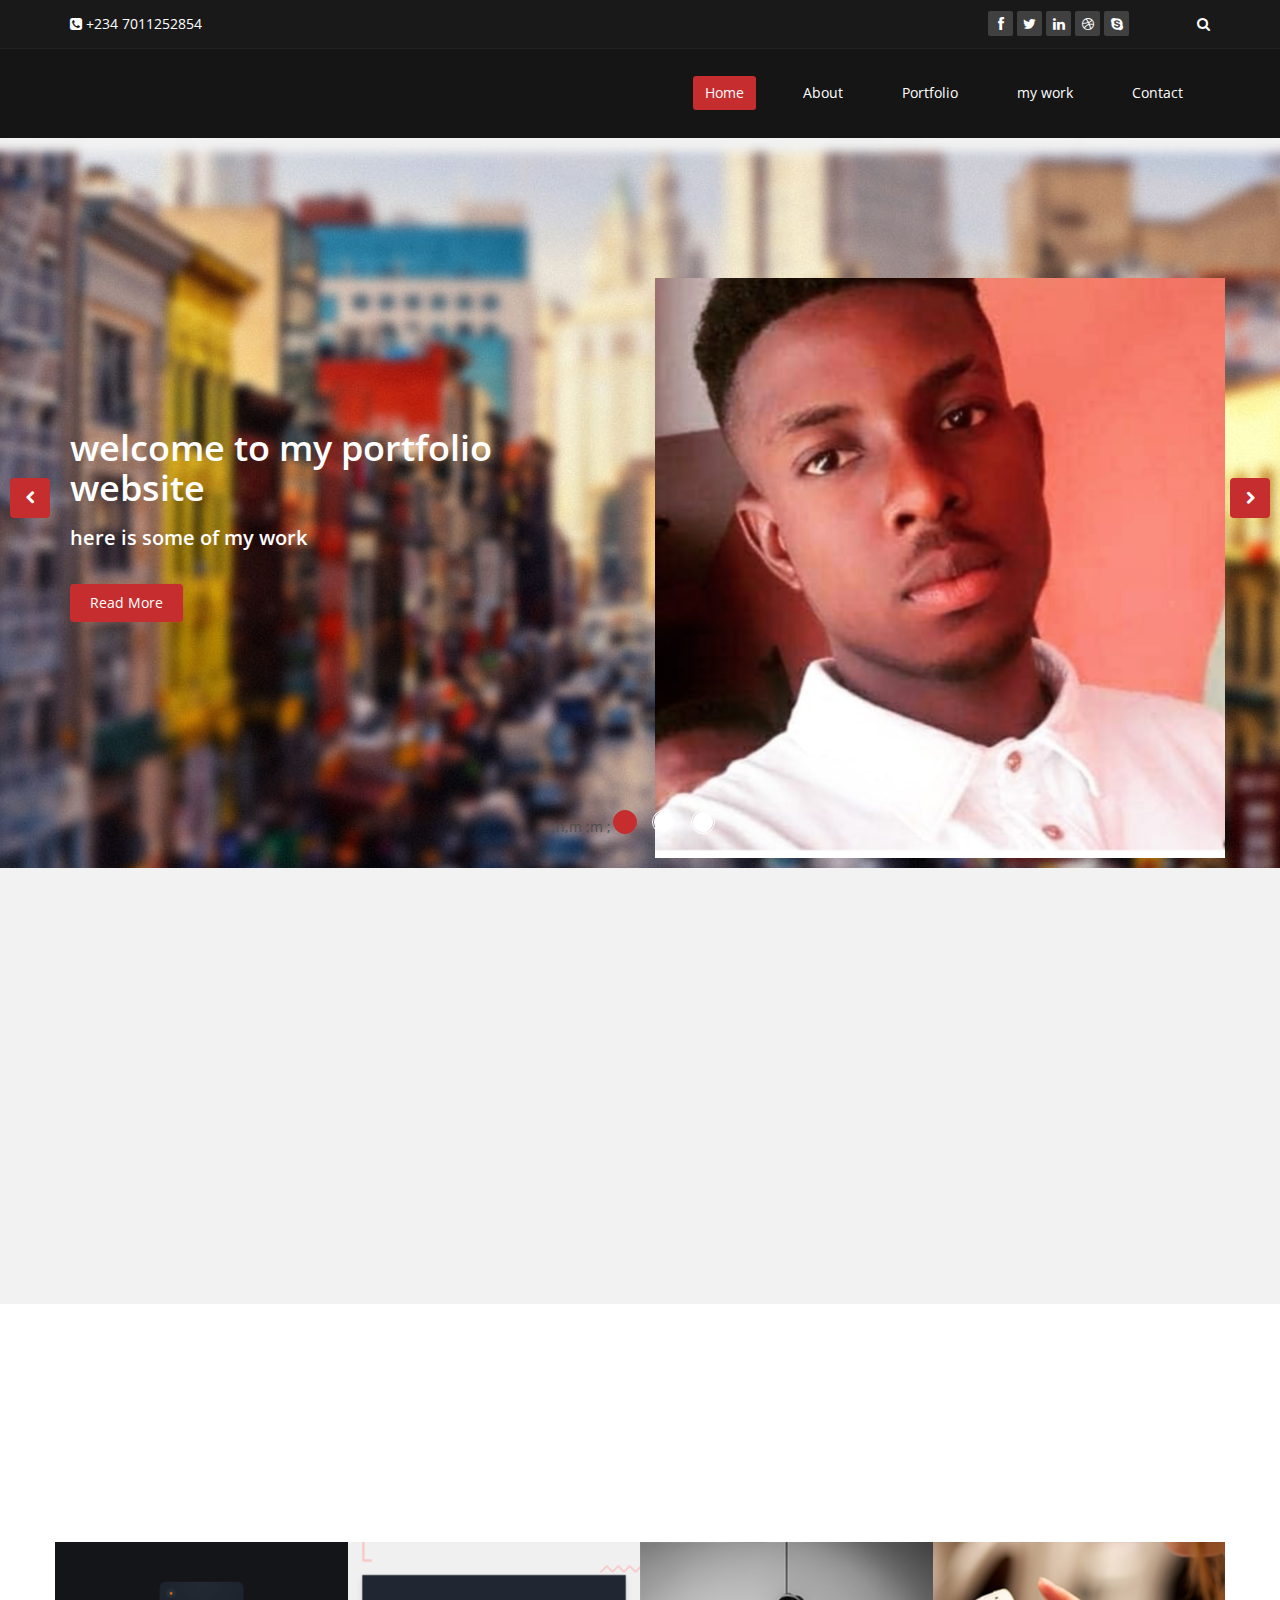
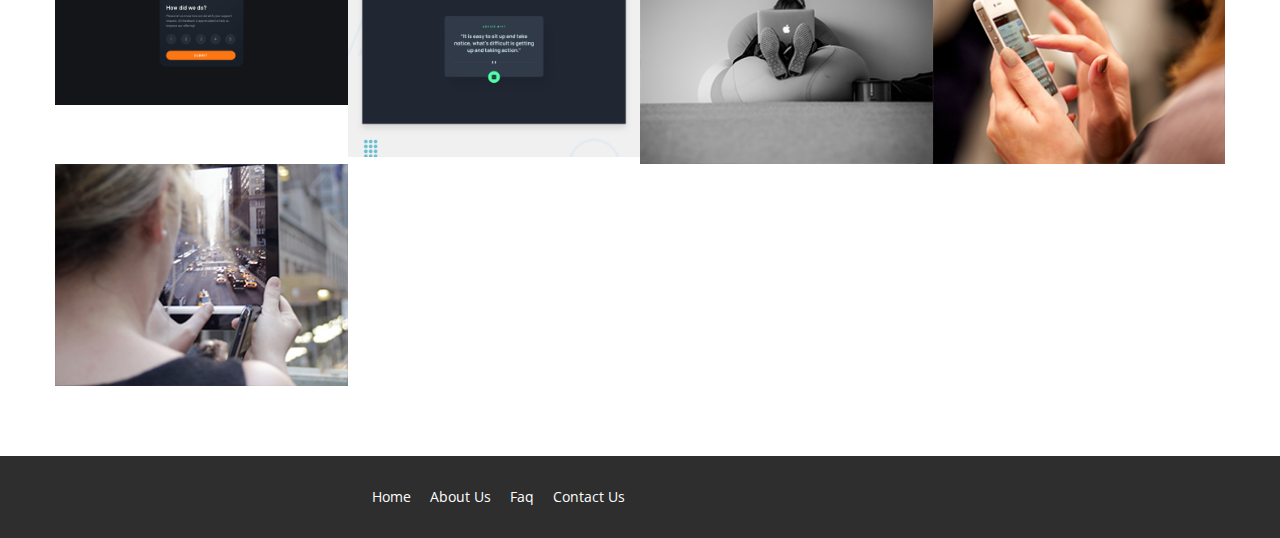
<file: index.html>
<!DOCTYPE html>
<html lang="en">
<head>
    <meta charset="utf-8">
    <meta name="viewport" content="width=device-width, initial-scale=1.0">
    <meta name="description" content="portfolio">
    <meta name="ifeanyi presley" content="">
    <title>portfolio website</title>
	
	<!-- core CSS -->
    <link href="css/bootstrap.min.css" rel="stylesheet">
    <link href="css/font-awesome.min.css" rel="stylesheet">
    <link href="css/animate.min.css" rel="stylesheet">
    <link href="css/prettyPhoto.css" rel="stylesheet">
    <link href="css/main.css" rel="stylesheet">
    <link href="css/responsive.css" rel="stylesheet">
    <!--[if lt IE 9]>
    <script src="js/html5shiv.js"></script>
    <script src="js/respond.min.js"></script>
    <![endif]-->       
    <link rel="shortcut icon" href="images/ico/favicon.ico">
    <link rel="apple-touch-icon-precomposed" sizes="144x144" href="images/ico/apple-touch-icon-144-precomposed.png">
    <link rel="apple-touch-icon-precomposed" sizes="114x114" href="images/ico/apple-touch-icon-114-precomposed.png">
    <link rel="apple-touch-icon-precomposed" sizes="72x72" href="images/ico/apple-touch-icon-72-precomposed.png">
    <link rel="apple-touch-icon-precomposed" href="images/ico/apple-touch-icon-57-precomposed.png">
</head><!--/head-->

<body class="homepage">

    <header id="header">
        <div class="top-bar">
            <div class="container">
                <div class="row">
                    <div class="col-sm-6 col-xs-4">
                        <div class="top-number"><p><i class="fa fa-phone-square"></i>  +234 7011252854
                    </p></div>
                    </div>
                    <div class="col-sm-6 col-xs-8">
                       <div class="social">
                            <ul class="social-share">
                                <li><a href="#"><i class="fa fa-facebook"></i></a></li>
                                <li><a href="#"><i class="fa fa-twitter"></i></a></li>
                                <li><a href="#"><i class="fa fa-linkedin"></i></a></li> 
                                <li><a href="#"><i class="fa fa-dribbble"></i></a></li>
                                <li><a href="#"><i class="fa fa-skype"></i></a></li>
                            </ul>
                            <div class="search">
                                <form role="form">
                                    <input type="text" class="search-form" autocomplete="off" placeholder="Search">
                                    <i class="fa fa-search"></i>
                                </form>
                           </div>
                       </div>
                    </div>
                </div>
            </div><!--/.container-->
        </div><!--/.top-bar-->

        <nav class="navbar navbar-inverse" role="banner">
            <div class="container">
                <div class="navbar-header">
                    <button type="button" class="navbar-toggle" data-toggle="collapse" data-target=".navbar-collapse">
                        <span class="sr-only">Toggle navigation</span>
                        <span class="icon-bar"></span>
                        <span class="icon-bar"></span>
                        <span class="icon-bar"></span>
                    </button>
                    <a class="navbar-brand" href="index.html"></a>
                </div>
				
                <div class="collapse navbar-collapse navbar-right">
                    <ul class="nav navbar-nav">
                        <li class="active"><a href="index.html">Home</a></li>
                        <li><a href="about-us.html">About </a></li>
                        <li><a href="portfolio.html">Portfolio</a></li>
                        <li><a href="mywork.html">my work</a></li>
                        <li><a href="contact-us.html">Contact</a></li>                        
                    </ul>
                </div>
            </div><!--/.container-->
        </nav><!--/nav-->
		
    </header><!--/header-->

    <section id="main-slider" class="no-margin">
        <div class="carousel slide">
            <ol class="carousel-indicators">

;n,m ;m ;                   <li data-target="#main-slider" data-slide-to="0" class="active"></li>
                <li data-target="#main-slider" data-slide-to="1"></li>
                <li data-target="#main-slider" data-slide-to="2"></li>
            </ol>
            <div class="carousel-inner">

                <div class="item active" style="background-image: url(images/slider/bg1.jpg)">
                    <div class="container">
                        <div class="row slide-margin">
                            <div class="col-sm-6">
                                <div class="carousel-content">
                                    <h1 class="animation animated-item-1"><h1> welcome to my portfolio website</h1>
                                    <h2 class="animation animated-item-2">here is some of my work</h2>
                                    <a class="btn-slide animation animated-item-3" href="#">Read More</a>
                                </div>
                            </div>

                            <div class="col-sm-6 hidden-xs animation animated-item-4">
                                <div class="slider-img">
                                    <img src="images/slider/IMG_20220323_224652.jpg" class="img-responsive" style="background-size:cover ;">
                                </div>
                            </div>

                        </div>
                    </div>
                </div><!--/.item-->

                <div class="item" style="background-image: url(images/slider/bg2.jpg)">
                    <div class="container">
                        <div class="row slide-margin">
                            <div class="col-sm-6">
                                <div class="carousel-content">
                                    <h1 class="animation animated-item-1">Lorem ipsum dolor sit amet consectetur adipisicing elit</h1>
                                    <h2 class="animation animated-item-2">Accusantium doloremque laudantium totam rem aperiam, eaque ipsa...</h2>
                                    <a class="btn-slide animation animated-item-3" href="#">Read More</a>
                                </div>
                            </div>

                            <div class="col-sm-6 hidden-xs animation animated-item-4">
                                <div class="slider-img">
                                    <img src="images/slider/img2.png" class="img-responsive">
                                </div>
                            </div>

                        </div>
                    </div>
                </div><!--/.item-->

                <div class="item" style="background-image: url(images/slider/bg3.jpg)">
                    <div class="container">
                        <div class="row slide-margin">
                            <div class="col-sm-6">
                                <div class="carousel-content">
                                    <h1 class="animation animated-item-1">Lorem ipsum dolor sit amet consectetur adipisicing elit</h1>
                                    <h2 class="animation animated-item-2">Accusantium doloremque laudantium totam rem aperiam, eaque ipsa...</h2>
                                    <a class="btn-slide animation animated-item-3" href="#">Read More</a>
                                </div>
                            </div>
                            <div class="col-sm-6 hidden-xs animation animated-item-4">
                                <div class="slider-img">
                                    <img src="images/slider/img3.png" class="img-responsive">
                                </div>
                            </div>
                        </div>
                    </div>
                </div><!--/.item-->
            </div><!--/.carousel-inner-->
        </div><!--/.carousel-->
        <a class="prev hidden-xs" href="#main-slider" data-slide="prev">
            <i class="fa fa-chevron-left"></i>
        </a>
        <a class="next hidden-xs" href="#main-slider" data-slide="next">
            <i class="fa fa-chevron-right"></i>
        </a>
    </section><!--/#main-slider-->

    <section id="feature" >
        <div class="container">
           <div class="center wow fadeInDown">
                <h2>Features</h2>
                <p class="lead">website urls</p>
            </div>

            <div class="row">
                <div class="features">
                    <div class="col-md-4 col-sm-6 wow fadeInDown" data-wow-duration="1000ms" data-wow-delay="600ms">
                        <div class="feature-wrap">
                            <i class="fa fa-bullhorn"></i>
                            <h2>advice generator app</h2>
                            <h3>click on this to go my advice generator app</h3>
                        </div>
                    </div><!--/.col-md-4-->

                    <div class="col-md-4 col-sm-6 wow fadeInDown" data-wow-duration="1000ms" data-wow-delay="600ms">
                        <div class="feature-wrap">
                            <i class="fa fa-comments"></i>
                            <h2>interactive rating component</h2>
                            <h3>an interactive rating component click here to view</h3>
                        </div>
                    </div><!--/.col-md-4-->

                  <!--/.col-md-4-->
                
              
                    </div><!--/.col-md-4-->
                </div><!--/.services-->
            </div><!--/.row-->    
        </div><!--/.container-->
    </section><!--/#feature-->

    <section id="recent-works">
        <div class="container">
            <div class="center wow fadeInDown">
                <h2>Recent Works</h2>
                <p class="lead"><P>using html ,css, and and javascript <br>to build this projects</p>
            </div>

            <div class="row">
                <div class="col-xs-12 col-sm-4 col-md-3">
                    <div class="recent-work-wrap">
                        <img class="img-responsive" src="images/desktop-design.jpg" alt="">
                        <div class="overlay">
                            <div class="recent-work-inner">
                                <h3><a href="#">ineractive rating component</a> </h3>
                                <p>check out the interactive rating component</p>
                                <a class="preview" href="images/desktop-design.jpg" rel="prettyPhoto"><i class="fa fa-eye"></i> View</a>
                            </div> 
                        </div>
                    </div>
                </div>   

                <div class="col-xs-12 col-sm-4 col-md-3">
                    <div class="recent-work-wrap">
                        <img class="img-responsive" src="images/desktop-preview.jpg" alt="">
                        <div class="overlay">
                            <div class="recent-work-inner">
                                <h3><a href="#">advice generator app</a></h3>
                                <p>an app that generates advice</p>
                                <a class="preview" href="images/desktop-preview.jpg" rel="prettyPhoto"><i class="fa fa-eye"></i> View</a>
                            </div> 
                        </div>
                    </div>
                </div> 

                <div class="col-xs-12 col-sm-4 col-md-3">
                    <div class="recent-work-wrap">
                        <img class="img-responsive" src="images/portfolio/recent/item3.png" alt="">
                        <div class="overlay">
                            <div class="recent-work-inner">
                                <h3><a href="#">Business theme </a></h3>
                                <p>There are many variations of passages of Lorem Ipsum available, but the majority</p>
                                <a class="preview" href="images/portfolio/full/item3.png" rel="prettyPhoto"><i class="fa fa-eye"></i> View</a>
                            </div> 
                        </div>
                    </div>
                </div>   

                <div class="col-xs-12 col-sm-4 col-md-3">
                    <div class="recent-work-wrap">
                        <img class="img-responsive" src="images/portfolio/recent/item4.png" alt="">
                        <div class="overlay">
                            <div class="recent-work-inner">
                                <h3><a href="#">Business theme </a></h3>
                                <p>There are many variations of passages of Lorem Ipsum available, but the majority</p>
                                <a class="preview" href="images/portfolio/full/item4.png" rel="prettyPhoto"><i class="fa fa-eye"></i> View</a>
                            </div> 
                        </div>
                    </div>
                </div>   
                
                <div class="col-xs-12 col-sm-4 col-md-3">
                    <div class="recent-work-wrap">
                        <img class="img-responsive" src="images/portfolio/recent/item5.png" alt="">
                        <div class="overlay">
                            <div class="recent-work-inner">
                                <h3><a href="#">Business theme</a></h3>
                                <p>There are many variations of passages of Lorem Ipsum available, but the majority</p>
                                <a class="preview" href="images/portfolio/full/item5.png" rel="prettyPhoto"><i class="fa fa-eye"></i> View</a>
                            </div> 
                        </div>
                    </div>
                </div>   

           <!--/.container-->
    </section><!--/#recent-works-->


                </div><!--/.col-sm-6-->

    
                             <!--/.container-->    
    </section><!--/#conatcat-info-->

  <!--/.col-md-3-->

            
                </div><!--/.col-md-3-->
<!--/.col-md-3-->

                <!--/.col-md-3-->
            </div>
        </div>
    </section><!--/#bottom-->

    <footer id="footer" class="midnight-blue">
        <div class="container">
                <div class="col-sm-6">
                    <ul class="pull-right">
                        <li><a href="#">Home</a></li>
                        <li><a href="#">About Us</a></li>
                        <li><a href="#">Faq</a></li>
                        <li><a href="#">Contact Us</a></li>
                    </ul>
                </div>
            </div>
        </div>
    </footer><!--/#footer-->

    <script src="js/jquery.js"></script>
    <script src="js/bootstrap.min.js"></script>
    <script src="js/jquery.prettyPhoto.js"></script>
    <script src="js/jquery.isotope.min.js"></script>
    <script src="js/main.js"></script>
    <script src="js/wow.min.js"></script>
</body>
</html>
</file>
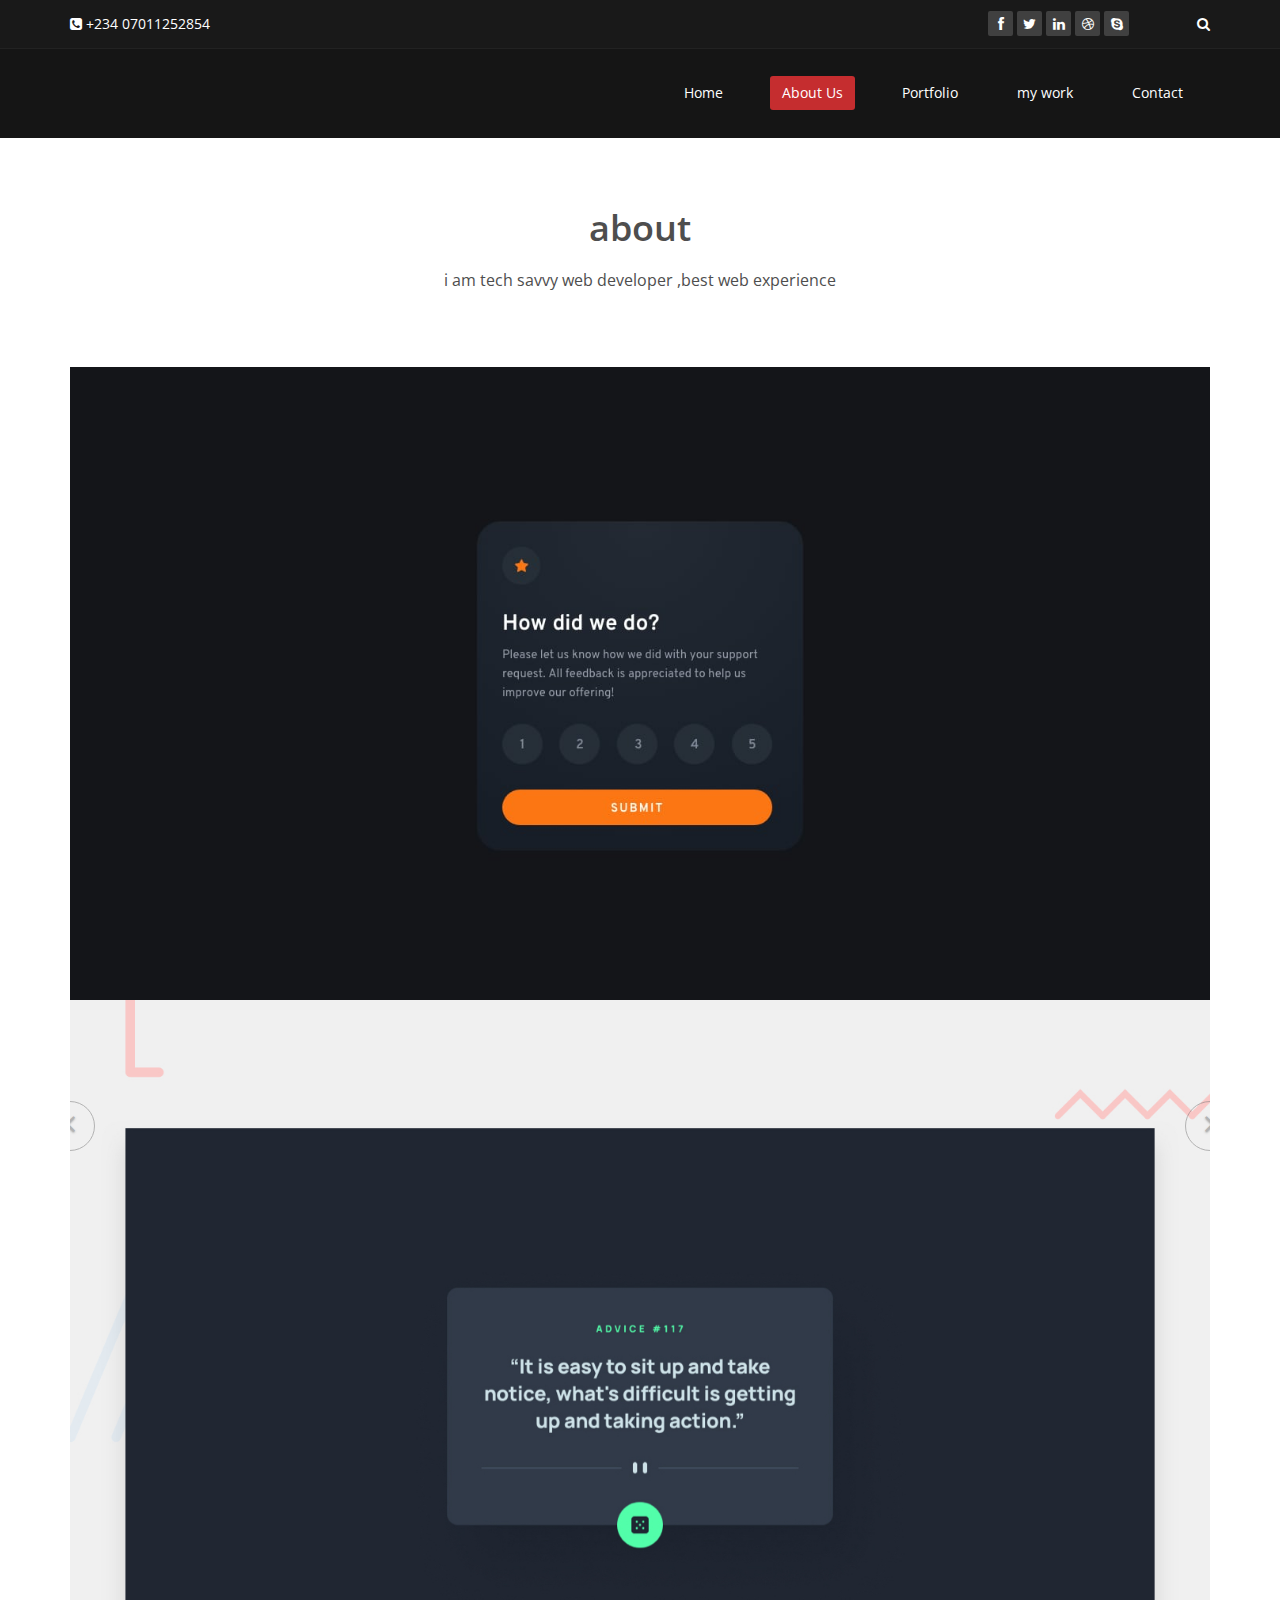
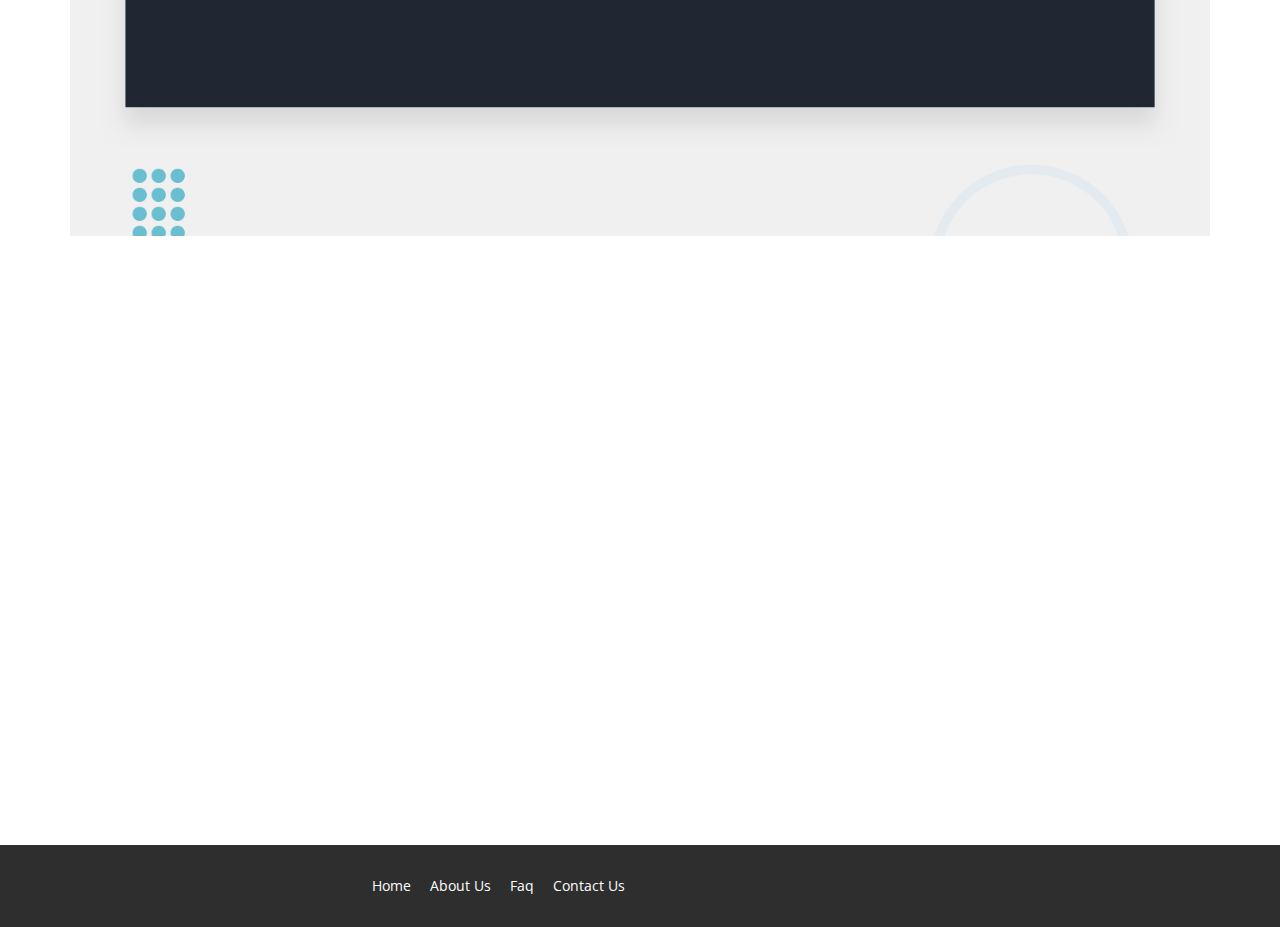
<file: about-us.html>
<!DOCTYPE html>
<html lang="en">
<head>
    <meta charset="utf-8">
    <meta name="viewport" content="width=device-width, initial-scale=1.0">
    <meta name="description" content="">
    <meta name="author" content="">
    <title>About </title>
	
	<!-- core CSS -->
    <link href="css/bootstrap.min.css" rel="stylesheet">
    <link href="css/font-awesome.min.css" rel="stylesheet">
    <link href="css/prettyPhoto.css" rel="stylesheet">
    <link href="css/animate.min.css" rel="stylesheet">
	<link href="css/main.css" rel="stylesheet">
    <link href="css/responsive.css" rel="stylesheet">
	
    <!--[if lt IE 9]>
    <script src="js/html5shiv.js"></script>
    <script src="js/respond.min.js"></script>
    <![endif]-->       
    <link rel="shortcut icon" href="images/ico/favicon.ico">
    <link rel="apple-touch-icon-precomposed" sizes="144x144" href="images/ico/apple-touch-icon-144-precomposed.png">
    <link rel="apple-touch-icon-precomposed" sizes="114x114" href="images/ico/apple-touch-icon-114-precomposed.png">
    <link rel="apple-touch-icon-precomposed" sizes="72x72" href="images/ico/apple-touch-icon-72-precomposed.png">
    <link rel="apple-touch-icon-precomposed" href="images/ico/apple-touch-icon-57-precomposed.png">
</head><!--/head-->

<body>

    <header id="header">
        <div class="top-bar">
            <div class="container">
                <div class="row">
                    <div class="col-sm-6 col-xs-4">
                        <div class="top-number"><p><i class="fa fa-phone-square"></i>  +234 07011252854</p></div>
                    </div>
                    <div class="col-sm-6 col-xs-8">
                       <div class="social">
                            <ul class="social-share">
                                <li><a href="#"><i class="fa fa-facebook"></i></a></li>
                                <li><a href="#"><i class="fa fa-twitter"></i></a></li>
                                <li><a href="#"><i class="fa fa-linkedin"></i></a></li> 
                                <li><a href="#"><i class="fa fa-dribbble"></i></a></li>
                                <li><a href="#"><i class="fa fa-skype"></i></a></li>
                            </ul>
                            <div class="search">
                                <form role="form">
                                    <input type="text" class="search-form" autocomplete="off" placeholder="Search">
                                    <i class="fa fa-search"></i>
                                </form>
                           </div>
                       </div>
                    </div>
                </div>
            </div><!--/.container-->
        </div><!--/.top-bar-->

        <nav class="navbar navbar-inverse" role="banner">
            <div class="container">
                <div class="navbar-header">
                    <button type="button" class="navbar-toggle" data-toggle="collapse" data-target=".navbar-collapse">
                        <span class="sr-only">Toggle navigation</span>
                        <span class="icon-bar"></span>
                        <span class="icon-bar"></span>
                        <span class="icon-bar"></span>
                    </button>
    
                </div>
				
                <div class="collapse navbar-collapse navbar-right">
                    <ul class="nav navbar-nav">
                        <li><a href="index.html">Home</a></li>
                        <li class="active"><a href="about-us.html">About Us</a></li>
                        <li><a href="portfolio.html">Portfolio</a></li>
                         <li><a href="mywork.html">my work</a></li>
                        <li><a href="contact-us.html">Contact</a></li>                        
                    </ul>
                </div>
            </div><!--/.container-->
        </nav><!--/nav-->
	</header><!--/header-->

    <section id="about-us">
        <div class="container">
			<div class="center wow fadeInDown">
				<h2>about</h2>
				<p class="lead">i am tech savvy web developer ,best web experience</p>
			</div>
			
			<!-- about us slider -->
			<div id="about-slider">
				<div id="carousel-slider" class="carousel slide" data-ride="carousel">
					<!-- Indicators -->
				  	<ol class="carousel-indicators visible-xs">
					    <li data-target="#carousel-slider" data-slide-to="0" class="active"></li>
					    <li data-target="#carousel-slider" data-slide-to="1"></li>
					    <li data-target="#carousel-slider" data-slide-to="2"></li>
				  	</ol>

					<div class="carousel-inner">
						<div class="item active">
							<img src="images/desktop-design.jpg" class="img-responsive" alt=""> 
					   </div>
					
					   <div class="item active">
						<img src="images/desktop-preview.jpg" class="img-responsive" alt=""> 
				   </div
					</div>
					
					<a class="left carousel-control hidden-xs" href="#carousel-slider" data-slide="prev">
						<i class="fa fa-angle-left"></i> 
					</a>
					
					<a class=" right carousel-control hidden-xs"href="#carousel-slider" data-slide="next">
						<i class="fa fa-angle-right"></i> 
					</a>
				</div> <!--/#carousel-slider-->
			</div><!--/#about-slider-->
			
			
			<!-- Our Skill -->
			<div class="skill-wrap clearfix">
			
				<div class="center wow fadeInDown">
					<h2>my Skills</h2>
					<p class="lead">my skills include using html ,css and javascript in building web apps<br></p>
				</div>
				
				<div class="row">
		
					<div class="col-sm-3">
						<div class="sinlge-skill wow fadeInDown" data-wow-duration="1000ms" data-wow-delay="300ms">
							
						</div>
					</div>
					
					 <div class="col-sm-3">
						<div class="sinlge-skill wow fadeInDown" data-wow-duration="1000ms" data-wow-delay="600ms">
							<div class="html-skill">                                  
								<p><em>95%</em></p>
								<p>HTML</p>
							</div>
						</div>
					</div>
					
					<div class="col-sm-3">
						<div class="sinlge-skill wow fadeInDown" data-wow-duration="1000ms" data-wow-delay="900ms">
							<div class="css-skill">                                    
								<p><em>80%</em></p>
								<p>CSS</p>
							</div>
						</div>
					</div>
					
					 <div class="col-sm-3">
						<div class="sinlge-skill wow fadeInDown" data-wow-duration="1000ms" data-wow-delay="1200ms">
						
						</div>
					</div>
					
				</div>
	
            </div><!--/.our-skill-->
			
    </section><!--/#bottom-->

    <footer id="footer" class="midnight-blue">
        <div class="container">
          
                <div class="col-sm-6">
                    <ul class="pull-right">
                        <li><a href="#">Home</a></li>
                        <li><a href="#">About Us</a></li>
                        <li><a href="#">Faq</a></li>
                        <li><a href="#">Contact Us</a></li>
                    </ul>
                </div>
            </div>
        </div>
    </footer><!--/#footer-->
    

    <script src="js/jquery.js"></script>
    <script type="text/javascript">
        $('.carousel').carousel()
    </script>
    <script src="js/bootstrap.min.js"></script>
    <script src="js/jquery.prettyPhoto.js"></script>
    <script src="js/jquery.isotope.min.js"></script>
    <script src="js/main.js"></script>
    <script src="js/wow.min.js"></script>
</body>
</html>
</file>
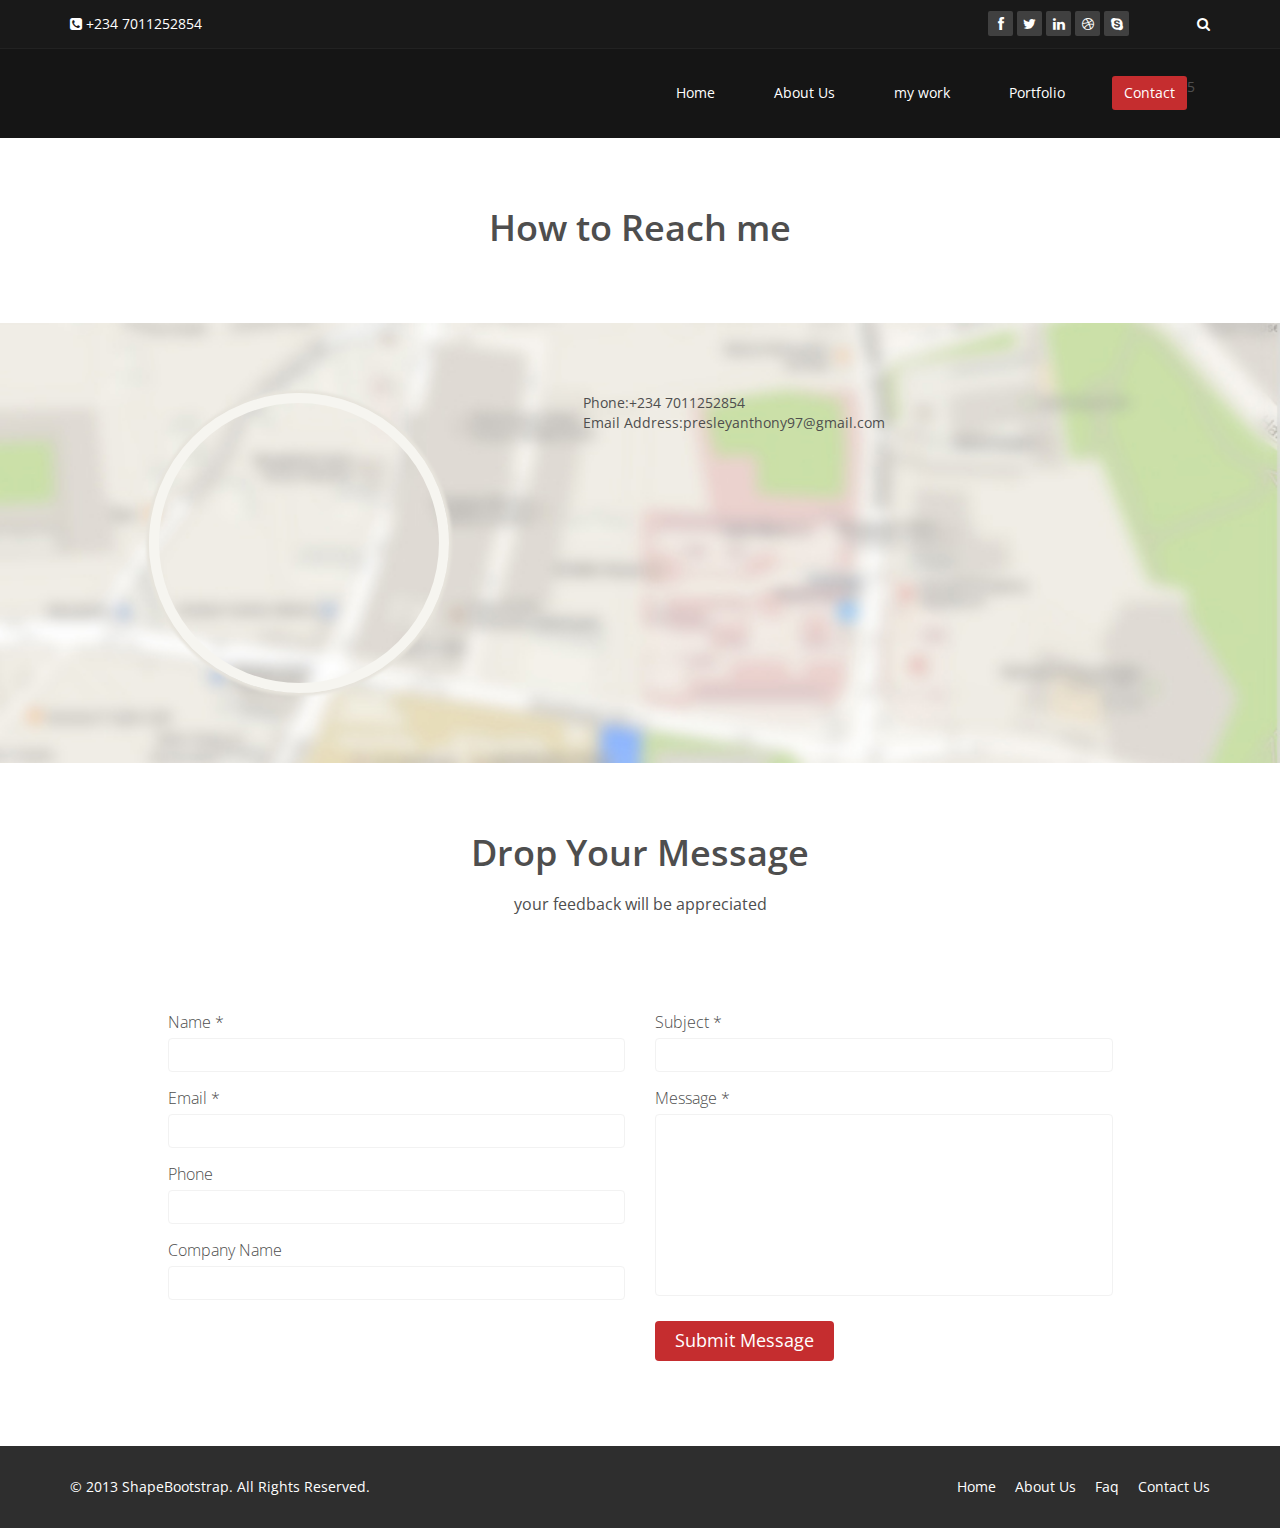
<file: contact-us.html>
<!DOCTYPE html>
<html lang="en">
<head>
    <meta charset="utf-8">
    <meta name="viewport" content="width=device-width, initial-scale=1.0">
    <meta name="description" content="">
    <meta name="author" content="">
    <title>Blog Single | Corlate</title>
    
    <!-- core CSS -->
    <link href="css/bootstrap.min.css" rel="stylesheet">
    <link href="css/font-awesome.min.css" rel="stylesheet">
    <link href="css/prettyPhoto.css" rel="stylesheet">
    <link href="css/animate.min.css" rel="stylesheet">
    <link href="css/main.css" rel="stylesheet">
    <link href="css/responsive.css" rel="stylesheet">
    
    <!--[if lt IE 9]>
    <script src="js/html5shiv.js"></script>
    <script src="js/respond.min.js"></script>
    <![endif]-->       
    <link rel="shortcut icon" href="images/ico/favicon.ico">
    <link rel="apple-touch-icon-precomposed" sizes="144x144" href="images/ico/apple-touch-icon-144-precomposed.png">
    <link rel="apple-touch-icon-precomposed" sizes="114x114" href="images/ico/apple-touch-icon-114-precomposed.png">
    <link rel="apple-touch-icon-precomposed" sizes="72x72" href="images/ico/apple-touch-icon-72-precomposed.png">
    <link rel="apple-touch-icon-precomposed" href="images/ico/apple-touch-icon-57-precomposed.png">
</head><!--/head-->

<body>

    <header id="header">
        <div class="top-bar">
            <div class="container">
                <div class="row">
                    <div class="col-sm-6 col-xs-4">
                        <div class="top-number"><p><i class="fa fa-phone-square"></i>  +234 7011252854</p></div>
                    </div>
                    <div class="col-sm-6 col-xs-8">
                       <div class="social">
                            <ul class="social-share">
                                <li><a href="#"><i class="fa fa-facebook"></i></a></li>
                                <li><a href="#"><i class="fa fa-twitter"></i></a></li>
                                <li><a href="#"><i class="fa fa-linkedin"></i></a></li> 
                                <li><a href="#"><i class="fa fa-dribbble"></i></a></li>
                                <li><a href="#"><i class="fa fa-skype"></i></a></li>
                            </ul>
                            <div class="search">
                                <form role="form">
                                    <input type="text" class="search-form" autocomplete="off" placeholder="Search">
                                    <i class="fa fa-search"></i>
                                </form>
                           </div>
                       </div>
                    </div>
                </div>
            </div><!--/.container-->
        </div><!--/.top-bar-->

        <nav class="navbar navbar-inverse" role="banner">
            <div class="container">
                <div class="navbar-header">
                    <button type="button" class="navbar-toggle" data-toggle="collapse" data-target=".navbar-collapse">
                        <span class="sr-only">Toggle navigation</span>
                        <span class="icon-bar"></span>
                        <span class="icon-bar"></span>
                        <span class="icon-bar"></span>
                    </button>
                </div>
                
                <div class="collapse navbar-collapse navbar-right">
                    <ul class="nav navbar-nav">
                        <li><a href="index.html">Home</a></li>5     
                        <li><a href="about-us.html">About Us</a></li>
                        <li><a href="mywork.html">my work</a></li>
                        <li><a href="portfolio.html">Portfolio</a></li>
                      
                        <li class="active"><a href="contact-us.html">Contact</a></li>                        
                    </ul>
                </div>
            </div><!--/.container-->
        </nav><!--/nav-->
    </header><!--/header-->

    <section id="contact-info">
        <div class="center">                
            <h2>How to Reach me</h2>
        </div>
        <div class="gmap-area">
            <div class="container">
                <div class="row">
                    <div class="col-sm-5 text-center">
                        <div class="gmap">
                            <iframe frameborder="0" scrolling="no" marginheight="0" marginwidth="0" src="https://maps.google.com/maps?f=q&amp;source=s_q&amp;hl=en&amp;geocode=&amp;q=JoomShaper,+Dhaka,+Dhaka+Division,+Bangladesh&amp;aq=0&amp;oq=joomshaper&amp;sll=37.0625,-95.677068&amp;sspn=42.766543,80.332031&amp;ie=UTF8&amp;hq=JoomShaper,&amp;hnear=Dhaka,+Dhaka+Division,+Bangladesh&amp;ll=23.73854,90.385504&amp;spn=0.001515,0.002452&amp;t=m&amp;z=14&amp;iwloc=A&amp;cid=1073661719450182870&amp;output=embed"></iframe>
                        </div>
                    </div>

                    <div class="col-sm-7 map-content">
                        <ul class="row">
                      

                                <address>
                                    
                                
                                    <p>Phone:+234 7011252854<br>
                                    Email Address:presleyanthony97@gmail.com</p>
                                </address>
                            </li>


                            
                        </ul>
                    </div>
                </div>
            </div>
        </div>
    </section>  <!--/gmap_area -->

    <section id="contact-page">
        <div class="container">
            <div class="center">        
                <h2>Drop Your Message</h2>
                <p class="lead">your feedback will be appreciated</p>
            </div> 
            <div class="row contact-wrap"> 
                <div class="status alert alert-success" style="display: none"></div>
                <form id="main-contact-form" class="contact-form" name="contact-form" method="post" action="sendemail.php">
                    <div class="col-sm-5 col-sm-offset-1">
                        <div class="form-group">
                            <label>Name *</label>
                            <input type="text" name="name" class="form-control" required="required">
                        </div>
                        <div class="form-group">
                            <label>Email *</label>
                            <input type="email" name="email" class="form-control" required="required">
                        </div>
                        <div class="form-group">
                            <label>Phone</label>
                            <input type="number" class="form-control">
                        </div>
                        <div class="form-group">
                            <label>Company Name</label>
                            <input type="text" class="form-control">
                        </div>                        
                    </div>
                    <div class="col-sm-5">
                        <div class="form-group">
                            <label>Subject *</label>
                            <input type="text" name="subject" class="form-control" required="required">
                        </div>
                        <div class="form-group">
                            <label>Message *</label>
                            <textarea name="message" id="message" required="required" class="form-control" rows="8"></textarea>
                        </div>                        
                        <div class="form-group">
                            <button type="submit" name="submit" class="btn btn-primary btn-lg" required="required">Submit Message</button>
                        </div>
                    </div>
                </form> 
            </div><!--/.row-->
        </div><!--/.container-->
    </section><!--/#contact-page-->


    </section><!--/#bottom-->

    <footer id="footer" class="midnight-blue">
        <div class="container">
            <div class="row">
                <div class="col-sm-6">
                    &copy; 2013 <a target="_blank" href="http://shapebootstrap.net/" title="Free Twitter Bootstrap WordPress Themes and HTML templates">ShapeBootstrap</a>. All Rights Reserved.
                </div>
                <div class="col-sm-6">
                    <ul class="pull-right">
                        <li><a href="#">Home</a></li>
                        <li><a href="#">About Us</a></li>
                        <li><a href="#">Faq</a></li>
                        <li><a href="#">Contact Us</a></li>
                    </ul>
                </div>
            </div>
        </div>
    </footer><!--/#footer-->

    <script src="js/jquery.js"></script>
    <script src="js/bootstrap.min.js"></script>
    <script src="js/jquery.prettyPhoto.js"></script>
    <script src="js/jquery.isotope.min.js"></script>
    <script src="js/main.js"></script>
    <script src="js/wow.min.js"></script>
</body>
</html>
</file>
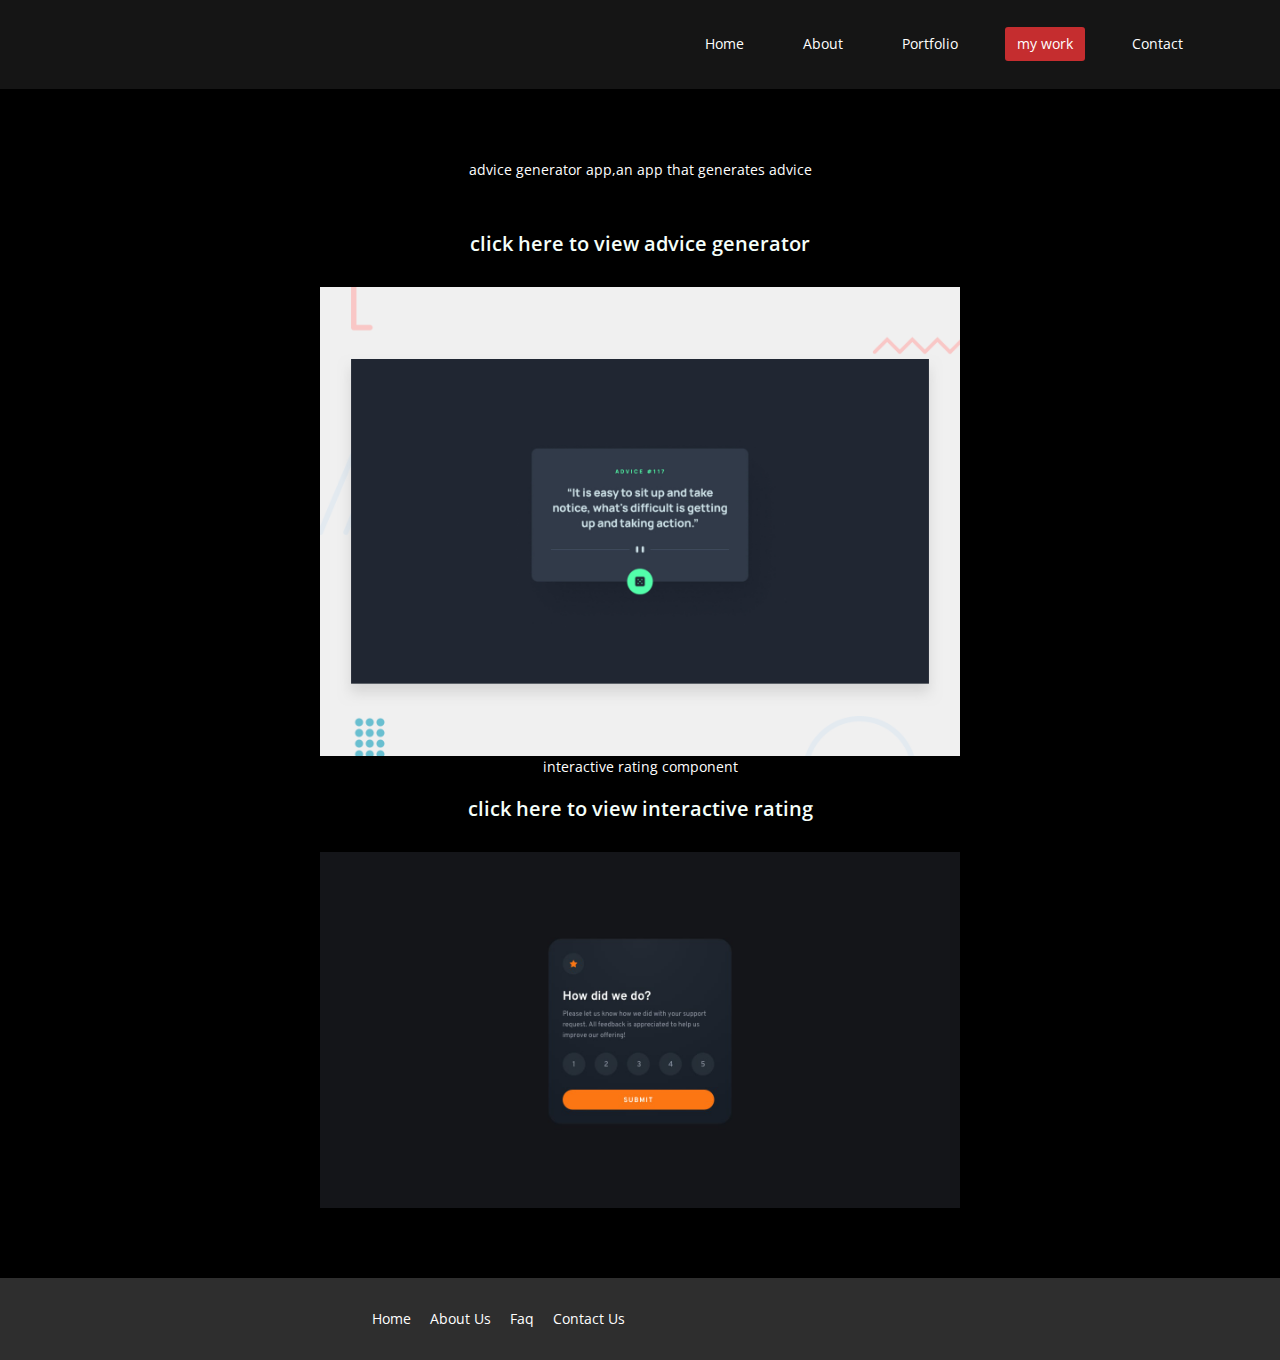
<file: mywork.html>
<!DOCTYPE html>
<html lang="en">
<head>
    <meta charset="UTF-8">
    <meta http-equiv="X-UA-Compatible" content="IE=edge">
    <meta name="viewport" content="width=device-width, initial-scale=1.0">
    <title>my work</title>
    <link href="css/bootstrap.min.css" rel="stylesheet">
    <link href="css/font-awesome.min.css" rel="stylesheet">
    <link href="css/animate.min.css" rel="stylesheet">
    <link href="css/prettyPhoto.css" rel="stylesheet">
    <link href="css/main.css" rel="stylesheet">
    <link href="css/responsive.css" rel="stylesheet">
    <!--[if lt IE 9]>
    <script src="js/html5shiv.js"></script>
    <script src="js/respond.min.js"></script>
    <![endif]-->       
    <link rel="shortcut icon" href="images/ico/favicon.ico">
    <link rel="apple-touch-icon-precomposed" sizes="144x144" href="images/ico/apple-touch-icon-144-precomposed.png">
    <link rel="apple-touch-icon-precomposed" sizes="114x114" href="images/ico/apple-touch-icon-114-precomposed.png">
    <link rel="apple-touch-icon-precomposed" sizes="72x72" href="images/ico/apple-touch-icon-72-precomposed.png">
    <link rel="apple-touch-icon-precomposed" href="images/ico/apple-touch-icon-57-precomposed.png">
    <link rel="stylesheet" href="css/work.css">
</head>
<body class="homepage">
   
    <nav class="navbar navbar-inverse" role="banner">
        <div class="container">
            <div class="navbar-header">
                <button type="button" class="navbar-toggle" data-toggle="collapse" data-target=".navbar-collapse">
                    <span class="sr-only">Toggle navigation</span>
                    <span class="icon-bar"></span>
                    <span class="icon-bar"></span>
                    <span class="icon-bar"></span>
                </button>
                <a class="navbar-brand" href="index.html"></a>
            </div>
            
            <div class="collapse navbar-collapse navbar-right">
                <ul class="nav navbar-nav">
                    <li><a href="index.html">Home</a></li>
                    <li><a href="about-us.html">About </a></li>
                    <li><a href="portfolio.html">Portfolio</a></li>
                    <li class="active"><a href="mywork.html">my work</a></li>
                    <li><a href="contact-us.html">Contact</a></li>                        
                </ul>
            </div>
        </div><!--/.container-->
    </nav> 

    <section>

    
        <div class="mywork-container">
        <div class="advice generator">
        <p>advice generator app,an app that generates advice</p><br>
        <a href="https://kuntapresley.github.io/advice-generator-app/"><h2>click here to view advice generator</h2></a>
<br>
        <img src="images/desktop-preview.jpg" alt="" width="50%">
    </div>
    <div class="interactive--rating-component">
        <p>interactive rating component</p>
        <a href="https://kuntapresley.github.io/interactive-rating-component/"> <h2>click here to view interactive rating</h2></a>
<br>
        <img src="images/desktop-design.jpg" alt="" width="50%" > 
    </div>
</div>
    </section>
</body>      
<footer id="footer" class="midnight-blue">
    <div class="container">
            <div class="col-sm-6">
                <ul class="pull-right">
                    <li><a href="#">Home</a></li>
                    <li><a href="#">About Us</a></li>
                    <li><a href="#">Faq</a></li>
                    <li><a href="#">Contact Us</a></li>
                </ul>
            </div>
        </div>
    </div>
</footer><!--/#footer-->

<script src="js/jquery.js"></script>
<script src="js/bootstrap.min.js"></script>
<script src="js/jquery.prettyPhoto.js"></script>
<script src="js/jquery.isotope.min.js"></script>
<script src="js/main.js"></script>
<script src="js/wow.min.js"></script>
</html>
</file>
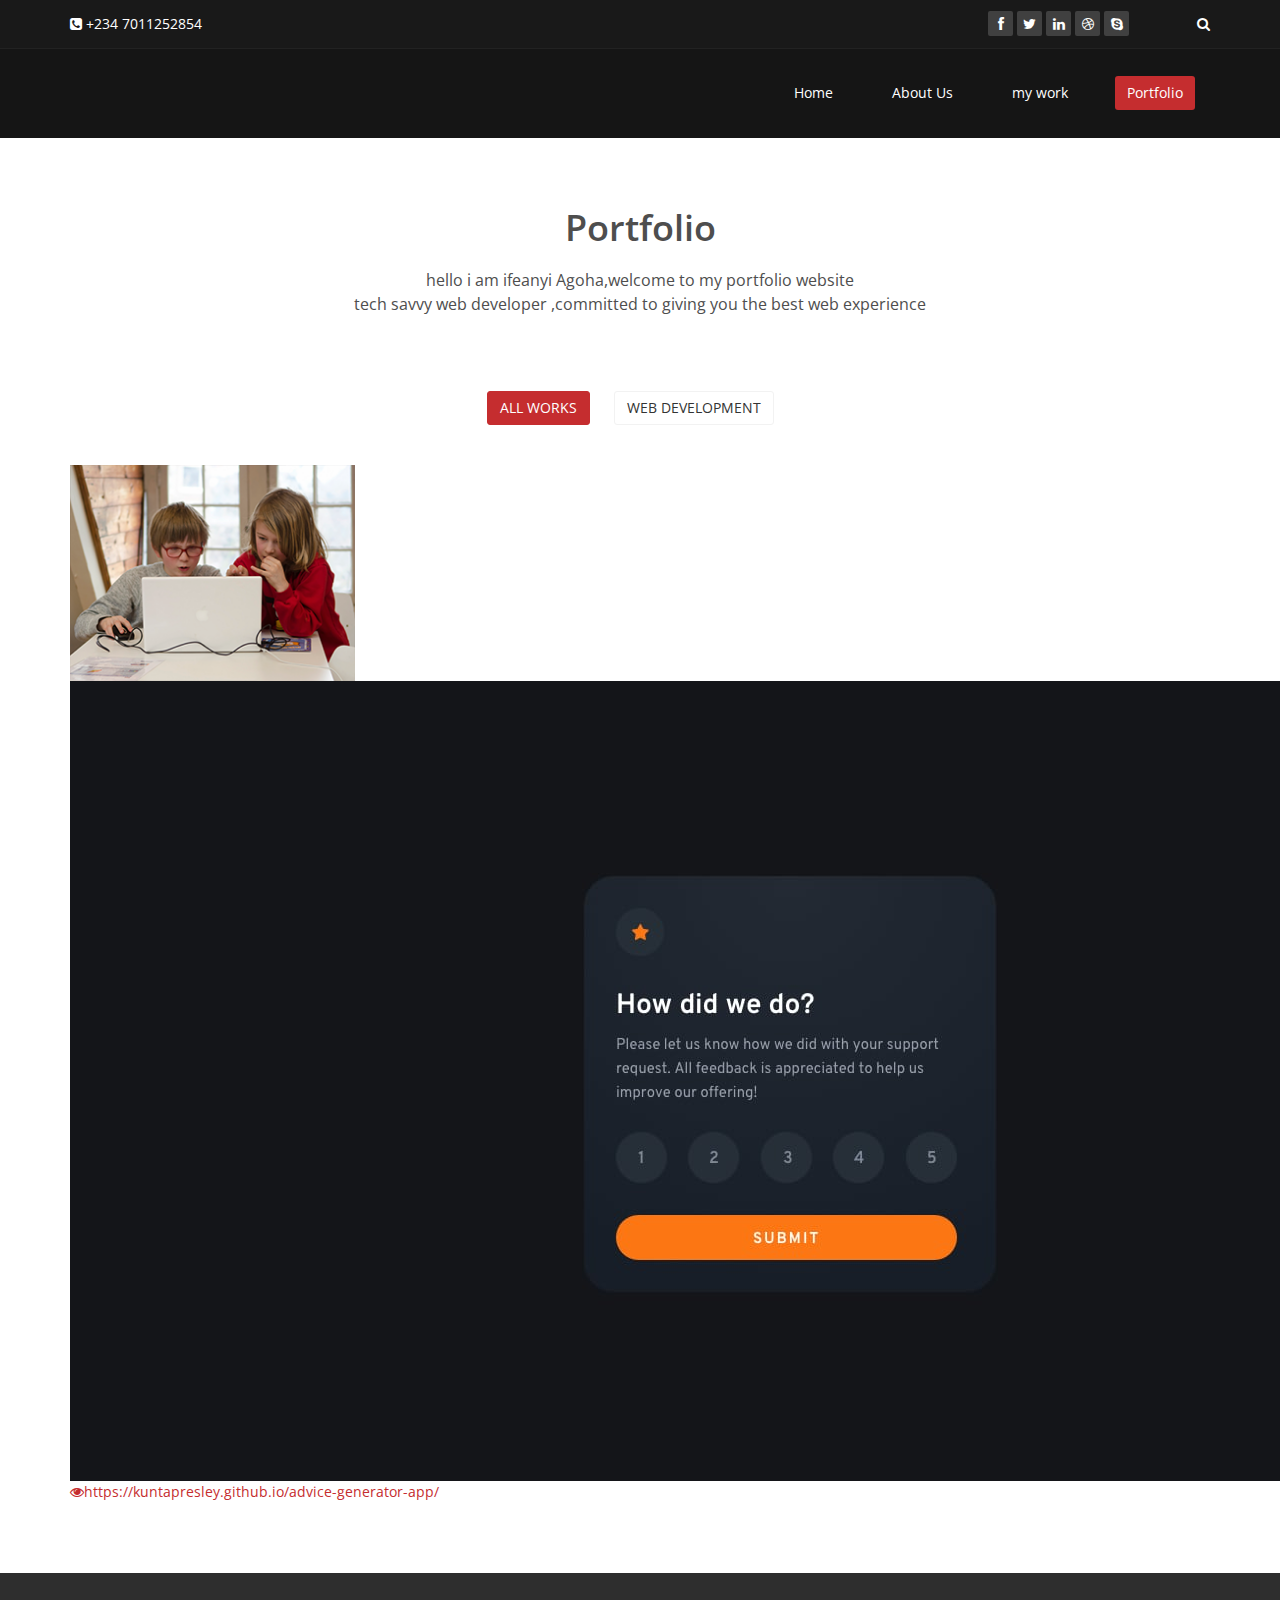
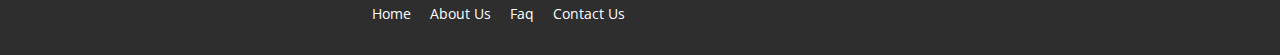
<file: portfolio.html>
<!DOCTYPE html>
<html lang="en">
<head>
    <meta charset="utf-8">
    <meta name="viewport" content="width=device-width, initial-scale=1.0">
    <meta name="description" content="">
    <meta name="author" content="">
    <title>Portfolio | Corlate</title>
    <link href="css/bootstrap.min.css" rel="stylesheet">
    <link href="css/font-awesome.min.css" rel="stylesheet">
    <link href="css/prettyPhoto.css" rel="stylesheet">
    <link href="css/animate.min.css" rel="stylesheet">
    <link href="css/main.css" rel="stylesheet">
    <link href="css/responsive.css" rel="stylesheet">
    <!--[if lt IE 9]>
    <script src="js/html5shiv.js"></script>
    <script src="js/respond.min.js"></script>
    <![endif]-->       
    <link rel="shortcut icon" href="images/ico/favicon.ico">
    <link rel="apple-touch-icon-precomposed" sizes="144x144" href="images/ico/apple-touch-icon-144-precomposed.png">
    <link rel="apple-touch-icon-precomposed" sizes="114x114" href="images/ico/apple-touch-icon-114-precomposed.png">
    <link rel="apple-touch-icon-precomposed" sizes="72x72" href="images/ico/apple-touch-icon-72-precomposed.png">
    <link rel="apple-touch-icon-precomposed" href="images/ico/apple-touch-icon-57-precomposed.png">
</head><!--/head-->
<body>

    <header id="header">
        <div class="top-bar">
            <div class="container">
                <div class="row">
                    <div class="col-sm-6 col-xs-4">
                        <div class="top-number"><p><i class="fa fa-phone-square"></i>  +234 7011252854</p></div>
                    </div>
                    <div class="col-sm-6 col-xs-8">
                       <div class="social">
                            <ul class="social-share">
                                <li><a href="#"><i class="fa fa-facebook"></i></a></li>
                                <li><a href="#"><i class="fa fa-twitter"></i></a></li>
                                <li><a href="#"><i class="fa fa-linkedin"></i></a></li> 
                                <li><a href="#"><i class="fa fa-dribbble"></i></a></li>
                                <li><a href="#"><i class="fa fa-skype"></i></a></li>
                            </ul>
                            <div class="search">
                                <form role="form">
                                    <input type="text" class="search-form" autocomplete="off" placeholder="Search">
                                    <i class="fa fa-search"></i>
                                </form>
                           </div>
                       </div>
                    </div>
                </div>
            </div><!--/.container-->
        </div><!--/.top-bar-->

        <nav class="navbar navbar-inverse" role="banner">
            <div class="container">
                <div class="navbar-header">
                    <button type="button" class="navbar-toggle" data-toggle="collapse" data-target=".navbar-collapse">
                        <span class="sr-only">Toggle navigation</span>
                        <span class="icon-bar"></span>
                        <span class="icon-bar"></span>
                        <span class="icon-bar"></span>
                    </button>
                    <a class="navbar-brand" href="index.html"></a>
                </div>
                
                <div class="collapse navbar-collapse navbar-right">
                    <ul class="nav navbar-nav">
                        <li><a href="index.html">Home</a></li>
                        <li><a href="about-us.html">About Us</a></li>
                        <li><a href="mywork.html">my work</a></li>
                        <li class="active"><a href="portfolio.html">Portfolio</a></li>
                                             
                    </ul>
                </div>
            </div><!--/.container-->
        </nav><!--/nav-->
        
    </header><!--/header-->
    <section id="portfolio">
        <div class="container">
            <div class="center">
               <h2>Portfolio</h2>
               <p class="lead">hello i am ifeanyi Agoha,welcome to my portfolio website <br> tech savvy web developer ,committed to giving you the best web experience</p>
            </div>
        

            <ul class="portfolio-filter text-center">
                <li><a class="btn btn-default active" href="#" data-filter="*">All Works</a></li>
                <li><a class="btn btn-default" href="#" data-filter=".wordpress">Web Development</a></li>
            </ul><!--/#portfolio-filter-->

          <!--/.portfolio-item-->

                  <!--/.portfolio-item-->

                 <!--/.portfolio-item-->

                    <!--/.portfolio-item-->
          
                  <!--/.portfolio-item-->

                    <div class="portfolio-item wordpress html apps col-xs-12 col-sm-4 col-md-3">
                        <div class="recent-work-wrap">
                            <img class="img-responsive" src="images/portfolio/recent/item6.png" alt="">
                            <div class="overlay">
                                <div class="recent-work-inner">
                                    
                                    <a class="preview" href="images/portfolio/full/item6.png" rel="prettyPhoto"><i class="fa fa-eye"></i> View</a>
                                </div> 
                            </div>
                        </div>         
                    </div><!--/.portfolio-item-->

                            <img src="images/desktop-design.jpg" alt="">
                            
                                    
                                    <a class="preview" href="images/portfolio/full/item7.png" rel="prettyPhoto"><i class="fa fa-eye"></i>https://kuntapresley.github.io/advice-generator-app/</a></div> 
    <!--/.portfolio-item-->

                           
                    </div><!--/.portfolio-item-->
                </div>
            </div>
        </div>
    </section><!--/#portfolio-item-->
  <!--/.col-md-3-->

        

    </section><!--/#bottom-->

    <footer id="footer" class="midnight-blue">
        <div class="container">
       
                <div class="col-sm-6">
                    <ul class="pull-right">
                        <li><a href="#">Home</a></li>
                        <li><a href="#">About Us</a></li>
                        <li><a href="#">Faq</a></li>
                        <li><a href="#">Contact Us</a></li>
                    </ul>
                </div>
            </div>
        </div>
    </footer><!--/#footer-->

    <script src="js/jquery.js"></script>
    <script src="js/bootstrap.min.js"></script>
    <script src="js/jquery.prettyPhoto.js"></script>
    <script src="js/jquery.isotope.min.js"></script>
    <script src="js/main.js"></script>
    <script src="js/wow.min.js"></script>
</body>
</html>
</file>
<file: css/prettyPhoto.css>
div.pp_default .pp_top,div.pp_default .pp_top .pp_middle,div.pp_default .pp_top .pp_left,div.pp_default .pp_top .pp_right,div.pp_default .pp_bottom,div.pp_default .pp_bottom .pp_left,div.pp_default .pp_bottom .pp_middle,div.pp_default .pp_bottom .pp_right{height:13px}
div.pp_default .pp_top .pp_left{background:url(../images/prettyPhoto/default/sprite.png) -78px -93px no-repeat}
div.pp_default .pp_top .pp_middle{background:url(../images/prettyPhoto/default/sprite_x.png) top left repeat-x}
div.pp_default .pp_top .pp_right{background:url(../images/prettyPhoto/default/sprite.png) -112px -93px no-repeat}
div.pp_default .pp_content .ppt{color:#f8f8f8}
div.pp_default .pp_content_container .pp_left{background:url(../images/prettyPhoto/default/sprite_y.png) -7px 0 repeat-y;padding-left:13px}
div.pp_default .pp_content_container .pp_right{background:url(../images/prettyPhoto/default/sprite_y.png) top right repeat-y;padding-right:13px}
div.pp_default .pp_next:hover{background:url(../images/prettyPhoto/default/sprite_next.png) center right no-repeat;cursor:pointer}
div.pp_default .pp_previous:hover{background:url(../images/prettyPhoto/default/sprite_prev.png) center left no-repeat;cursor:pointer}
div.pp_default .pp_expand{background:url(../images/prettyPhoto/default/sprite.png) 0 -29px no-repeat;cursor:pointer;width:28px;height:28px}
div.pp_default .pp_expand:hover{background:url(../images/prettyPhoto/default/sprite.png) 0 -56px no-repeat;cursor:pointer}
div.pp_default .pp_contract{background:url(../images/prettyPhoto/default/sprite.png) 0 -84px no-repeat;cursor:pointer;width:28px;height:28px}
div.pp_default .pp_contract:hover{background:url(../images/prettyPhoto/default/sprite.png) 0 -113px no-repeat;cursor:pointer}
div.pp_default .pp_close{width:30px;height:30px;background:url(../images/prettyPhoto/default/sprite.png) 2px 1px no-repeat;cursor:pointer}
div.pp_default .pp_gallery ul li a{background:url(../images/prettyPhoto/default/default_thumb.png) center center #f8f8f8;border:1px solid #aaa}
div.pp_default .pp_social{margin-top:7px}
div.pp_default .pp_gallery a.pp_arrow_previous,div.pp_default .pp_gallery a.pp_arrow_next{position:static;left:auto}
div.pp_default .pp_nav .pp_play,div.pp_default .pp_nav .pp_pause{background:url(../images/prettyPhoto/default/sprite.png) -51px 1px no-repeat;height:30px;width:30px}
div.pp_default .pp_nav .pp_pause{background-position:-51px -29px}
div.pp_default a.pp_arrow_previous,div.pp_default a.pp_arrow_next{background:url(../images/prettyPhoto/default/sprite.png) -31px -3px no-repeat;height:20px;width:20px;margin:4px 0 0}
div.pp_default a.pp_arrow_next{left:52px;background-position:-82px -3px}
div.pp_default .pp_content_container .pp_details{margin-top:5px}
div.pp_default .pp_nav{clear:none;height:30px;width:110px;position:relative}
div.pp_default .pp_nav .currentTextHolder{font-family:Georgia;font-style:italic;color:#999;font-size:11px;left:75px;line-height:25px;position:absolute;top:2px;margin:0;padding:0 0 0 10px}
div.pp_default .pp_close:hover,div.pp_default .pp_nav .pp_play:hover,div.pp_default .pp_nav .pp_pause:hover,div.pp_default .pp_arrow_next:hover,div.pp_default .pp_arrow_previous:hover{opacity:0.7}
div.pp_default .pp_description{font-size:11px;font-weight:700;line-height:14px;margin:5px 50px 5px 0}
div.pp_default .pp_bottom .pp_left{background:url(../images/prettyPhoto/default/sprite.png) -78px -127px no-repeat}
div.pp_default .pp_bottom .pp_middle{background:url(../images/prettyPhoto/default/sprite_x.png) bottom left repeat-x}
div.pp_default .pp_bottom .pp_right{background:url(../images/prettyPhoto/default/sprite.png) -112px -127px no-repeat}
div.pp_default .pp_loaderIcon{background:url(../images/prettyPhoto/default/loader.gif) center center no-repeat}
div.light_rounded .pp_top .pp_left{background:url(../images/prettyPhoto/light_rounded/sprite.png) -88px -53px no-repeat}
div.light_rounded .pp_top .pp_right{background:url(../images/prettyPhoto/light_rounded/sprite.png) -110px -53px no-repeat}
div.light_rounded .pp_next:hover{background:url(../images/prettyPhoto/light_rounded/btnNext.png) center right no-repeat;cursor:pointer}
div.light_rounded .pp_previous:hover{background:url(../images/prettyPhoto/light_rounded/btnPrevious.png) center left no-repeat;cursor:pointer}
div.light_rounded .pp_expand{background:url(../images/prettyPhoto/light_rounded/sprite.png) -31px -26px no-repeat;cursor:pointer}
div.light_rounded .pp_expand:hover{background:url(../images/prettyPhoto/light_rounded/sprite.png) -31px -47px no-repeat;cursor:pointer}
div.light_rounded .pp_contract{background:url(../images/prettyPhoto/light_rounded/sprite.png) 0 -26px no-repeat;cursor:pointer}
div.light_rounded .pp_contract:hover{background:url(../images/prettyPhoto/light_rounded/sprite.png) 0 -47px no-repeat;cursor:pointer}
div.light_rounded .pp_close{width:75px;height:22px;background:url(../images/prettyPhoto/light_rounded/sprite.png) -1px -1px no-repeat;cursor:pointer}
div.light_rounded .pp_nav .pp_play{background:url(../images/prettyPhoto/light_rounded/sprite.png) -1px -100px no-repeat;height:15px;width:14px}
div.light_rounded .pp_nav .pp_pause{background:url(../images/prettyPhoto/light_rounded/sprite.png) -24px -100px no-repeat;height:15px;width:14px}
div.light_rounded .pp_arrow_previous{background:url(../images/prettyPhoto/light_rounded/sprite.png) 0 -71px no-repeat}
div.light_rounded .pp_arrow_next{background:url(../images/prettyPhoto/light_rounded/sprite.png) -22px -71px no-repeat}
div.light_rounded .pp_bottom .pp_left{background:url(../images/prettyPhoto/light_rounded/sprite.png) -88px -80px no-repeat}
div.light_rounded .pp_bottom .pp_right{background:url(../images/prettyPhoto/light_rounded/sprite.png) -110px -80px no-repeat}
div.dark_rounded .pp_top .pp_left{background:url(../images/prettyPhoto/dark_rounded/sprite.png) -88px -53px no-repeat}
div.dark_rounded .pp_top .pp_right{background:url(../images/prettyPhoto/dark_rounded/sprite.png) -110px -53px no-repeat}
div.dark_rounded .pp_content_container .pp_left{background:url(../images/prettyPhoto/dark_rounded/contentPattern.png) top left repeat-y}
div.dark_rounded .pp_content_container .pp_right{background:url(../images/prettyPhoto/dark_rounded/contentPattern.png) top right repeat-y}
div.dark_rounded .pp_next:hover{background:url(../images/prettyPhoto/dark_rounded/btnNext.png) center right no-repeat;cursor:pointer}
div.dark_rounded .pp_previous:hover{background:url(../images/prettyPhoto/dark_rounded/btnPrevious.png) center left no-repeat;cursor:pointer}
div.dark_rounded .pp_expand{background:url(../images/prettyPhoto/dark_rounded/sprite.png) -31px -26px no-repeat;cursor:pointer}
div.dark_rounded .pp_expand:hover{background:url(../images/prettyPhoto/dark_rounded/sprite.png) -31px -47px no-repeat;cursor:pointer}
div.dark_rounded .pp_contract{background:url(../images/prettyPhoto/dark_rounded/sprite.png) 0 -26px no-repeat;cursor:pointer}
div.dark_rounded .pp_contract:hover{background:url(../images/prettyPhoto/dark_rounded/sprite.png) 0 -47px no-repeat;cursor:pointer}
div.dark_rounded .pp_close{width:75px;height:22px;background:url(../images/prettyPhoto/dark_rounded/sprite.png) -1px -1px no-repeat;cursor:pointer}
div.dark_rounded .pp_description{margin-right:85px;color:#fff}
div.dark_rounded .pp_nav .pp_play{background:url(../images/prettyPhoto/dark_rounded/sprite.png) -1px -100px no-repeat;height:15px;width:14px}
div.dark_rounded .pp_nav .pp_pause{background:url(../images/prettyPhoto/dark_rounded/sprite.png) -24px -100px no-repeat;height:15px;width:14px}
div.dark_rounded .pp_arrow_previous{background:url(../images/prettyPhoto/dark_rounded/sprite.png) 0 -71px no-repeat}
div.dark_rounded .pp_arrow_next{background:url(../images/prettyPhoto/dark_rounded/sprite.png) -22px -71px no-repeat}
div.dark_rounded .pp_bottom .pp_left{background:url(../images/prettyPhoto/dark_rounded/sprite.png) -88px -80px no-repeat}
div.dark_rounded .pp_bottom .pp_right{background:url(../images/prettyPhoto/dark_rounded/sprite.png) -110px -80px no-repeat}
div.dark_rounded .pp_loaderIcon{background:url(../images/prettyPhoto/dark_rounded/loader.gif) center center no-repeat}
div.dark_square .pp_left,div.dark_square .pp_middle,div.dark_square .pp_right,div.dark_square .pp_content{background:#000}
div.dark_square .pp_description{color:#fff;margin:0 85px 0 0}
div.dark_square .pp_loaderIcon{background:url(../images/prettyPhoto/dark_square/loader.gif) center center no-repeat}
div.dark_square .pp_expand{background:url(../images/prettyPhoto/dark_square/sprite.png) -31px -26px no-repeat;cursor:pointer}
div.dark_square .pp_expand:hover{background:url(../images/prettyPhoto/dark_square/sprite.png) -31px -47px no-repeat;cursor:pointer}
div.dark_square .pp_contract{background:url(../images/prettyPhoto/dark_square/sprite.png) 0 -26px no-repeat;cursor:pointer}
div.dark_square .pp_contract:hover{background:url(../images/prettyPhoto/dark_square/sprite.png) 0 -47px no-repeat;cursor:pointer}
div.dark_square .pp_close{width:75px;height:22px;background:url(../images/prettyPhoto/dark_square/sprite.png) -1px -1px no-repeat;cursor:pointer}
div.dark_square .pp_nav{clear:none}
div.dark_square .pp_nav .pp_play{background:url(../images/prettyPhoto/dark_square/sprite.png) -1px -100px no-repeat;height:15px;width:14px}
div.dark_square .pp_nav .pp_pause{background:url(../images/prettyPhoto/dark_square/sprite.png) -24px -100px no-repeat;height:15px;width:14px}
div.dark_square .pp_arrow_previous{background:url(../images/prettyPhoto/dark_square/sprite.png) 0 -71px no-repeat}
div.dark_square .pp_arrow_next{background:url(../images/prettyPhoto/dark_square/sprite.png) -22px -71px no-repeat}
div.dark_square .pp_next:hover{background:url(../images/prettyPhoto/dark_square/btnNext.png) center right no-repeat;cursor:pointer}
div.dark_square .pp_previous:hover{background:url(../images/prettyPhoto/dark_square/btnPrevious.png) center left no-repeat;cursor:pointer}
div.light_square .pp_expand{background:url(../images/prettyPhoto/light_square/sprite.png) -31px -26px no-repeat;cursor:pointer}
div.light_square .pp_expand:hover{background:url(../images/prettyPhoto/light_square/sprite.png) -31px -47px no-repeat;cursor:pointer}
div.light_square .pp_contract{background:url(../images/prettyPhoto/light_square/sprite.png) 0 -26px no-repeat;cursor:pointer}
div.light_square .pp_contract:hover{background:url(../images/prettyPhoto/light_square/sprite.png) 0 -47px no-repeat;cursor:pointer}
div.light_square .pp_close{width:75px;height:22px;background:url(../images/prettyPhoto/light_square/sprite.png) -1px -1px no-repeat;cursor:pointer}
div.light_square .pp_nav .pp_play{background:url(../images/prettyPhoto/light_square/sprite.png) -1px -100px no-repeat;height:15px;width:14px}
div.light_square .pp_nav .pp_pause{background:url(../images/prettyPhoto/light_square/sprite.png) -24px -100px no-repeat;height:15px;width:14px}
div.light_square .pp_arrow_previous{background:url(../images/prettyPhoto/light_square/sprite.png) 0 -71px no-repeat}
div.light_square .pp_arrow_next{background:url(../images/prettyPhoto/light_square/sprite.png) -22px -71px no-repeat}
div.light_square .pp_next:hover{background:url(../images/prettyPhoto/light_square/btnNext.png) center right no-repeat;cursor:pointer}
div.light_square .pp_previous:hover{background:url(../images/prettyPhoto/light_square/btnPrevious.png) center left no-repeat;cursor:pointer}
div.facebook .pp_top .pp_left{background:url(../images/prettyPhoto/facebook/sprite.png) -88px -53px no-repeat}
div.facebook .pp_top .pp_middle{background:url(../images/prettyPhoto/facebook/contentPatternTop.png) top left repeat-x}
div.facebook .pp_top .pp_right{background:url(../images/prettyPhoto/facebook/sprite.png) -110px -53px no-repeat}
div.facebook .pp_content_container .pp_left{background:url(../images/prettyPhoto/facebook/contentPatternLeft.png) top left repeat-y}
div.facebook .pp_content_container .pp_right{background:url(../images/prettyPhoto/facebook/contentPatternRight.png) top right repeat-y}
div.facebook .pp_expand{background:url(../images/prettyPhoto/facebook/sprite.png) -31px -26px no-repeat;cursor:pointer}
div.facebook .pp_expand:hover{background:url(../images/prettyPhoto/facebook/sprite.png) -31px -47px no-repeat;cursor:pointer}
div.facebook .pp_contract{background:url(../images/prettyPhoto/facebook/sprite.png) 0 -26px no-repeat;cursor:pointer}
div.facebook .pp_contract:hover{background:url(../images/prettyPhoto/facebook/sprite.png) 0 -47px no-repeat;cursor:pointer}
div.facebook .pp_close{width:22px;height:22px;background:url(../images/prettyPhoto/facebook/sprite.png) -1px -1px no-repeat;cursor:pointer}
div.facebook .pp_description{margin:0 37px 0 0}
div.facebook .pp_loaderIcon{background:url(../images/prettyPhoto/facebook/loader.gif) center center no-repeat}
div.facebook .pp_arrow_previous{background:url(../images/prettyPhoto/facebook/sprite.png) 0 -71px no-repeat;height:22px;margin-top:0;width:22px}
div.facebook .pp_arrow_previous.disabled{background-position:0 -96px;cursor:default}
div.facebook .pp_arrow_next{background:url(../images/prettyPhoto/facebook/sprite.png) -32px -71px no-repeat;height:22px;margin-top:0;width:22px}
div.facebook .pp_arrow_next.disabled{background-position:-32px -96px;cursor:default}
div.facebook .pp_nav{margin-top:0}
div.facebook .pp_nav p{font-size:15px;padding:0 3px 0 4px}
div.facebook .pp_nav .pp_play{background:url(../images/prettyPhoto/facebook/sprite.png) -1px -123px no-repeat;height:22px;width:22px}
div.facebook .pp_nav .pp_pause{background:url(../images/prettyPhoto/facebook/sprite.png) -32px -123px no-repeat;height:22px;width:22px}
div.facebook .pp_next:hover{background:url(../images/prettyPhoto/facebook/btnNext.png) center right no-repeat;cursor:pointer}
div.facebook .pp_previous:hover{background:url(../images/prettyPhoto/facebook/btnPrevious.png) center left no-repeat;cursor:pointer}
div.facebook .pp_bottom .pp_left{background:url(../images/prettyPhoto/facebook/sprite.png) -88px -80px no-repeat}
div.facebook .pp_bottom .pp_middle{background:url(../images/prettyPhoto/facebook/contentPatternBottom.png) top left repeat-x}
div.facebook .pp_bottom .pp_right{background:url(../images/prettyPhoto/facebook/sprite.png) -110px -80px no-repeat}
div.pp_pic_holder a:focus{outline:none}
div.pp_overlay{background:#000;display:none;left:0;position:absolute;top:0;width:100%;z-index:9500}
div.pp_pic_holder{display:none;position:absolute;width:100px;z-index:10000}
.pp_content{height:40px;min-width:40px}
* html .pp_content{width:40px}
.pp_content_container{position:relative;text-align:left;width:100%}
.pp_content_container .pp_left{padding-left:20px}
.pp_content_container .pp_right{padding-right:20px}
.pp_content_container .pp_details{float:left;margin:10px 0 2px}
.pp_description{display:none;margin:0}
.pp_social{float:left;margin:0}
.pp_social .facebook{float:left;margin-left:5px;width:55px;overflow:hidden}
.pp_social .twitter{float:left}
.pp_nav{clear:right;float:left;margin:3px 10px 0 0}
.pp_nav p{float:left;white-space:nowrap;margin:2px 4px}
.pp_nav .pp_play,.pp_nav .pp_pause{float:left;margin-right:4px;text-indent:-10000px}
a.pp_arrow_previous,a.pp_arrow_next{display:block;float:left;height:15px;margin-top:3px;overflow:hidden;text-indent:-10000px;width:14px}
.pp_hoverContainer{position:absolute;top:0;width:100%;z-index:2000}
.pp_gallery{display:none;left:50%;margin-top:-50px;position:absolute;z-index:10000}
.pp_gallery div{float:left;overflow:hidden;position:relative}
.pp_gallery ul{float:left;height:35px;position:relative;white-space:nowrap;margin:0 0 0 5px;padding:0}
.pp_gallery ul a{border:1px rgba(0,0,0,0.5) solid;display:block;float:left;height:33px;overflow:hidden}
.pp_gallery ul a img{border:0}
.pp_gallery li{display:block;float:left;margin:0 5px 0 0;padding:0}
.pp_gallery li.default a{background:url(../images/prettyPhoto/facebook/default_thumbnail.gif) 0 0 no-repeat;display:block;height:33px;width:50px}
.pp_gallery .pp_arrow_previous,.pp_gallery .pp_arrow_next{margin-top:7px!important}
a.pp_next{background:url(../images/prettyPhoto/light_rounded/btnNext.png) 10000px 10000px no-repeat;display:block;float:right;height:100%;text-indent:-10000px;width:49%}
a.pp_previous{background:url(../images/prettyPhoto/light_rounded/btnNext.png) 10000px 10000px no-repeat;display:block;float:left;height:100%;text-indent:-10000px;width:49%}
a.pp_expand,a.pp_contract{cursor:pointer;display:none;height:20px;position:absolute;right:30px;text-indent:-10000px;top:10px;width:20px;z-index:20000}
a.pp_close{position:absolute;right:0;top:0;display:block;line-height:22px;text-indent:-10000px}
.pp_loaderIcon{display:block;height:24px;left:50%;position:absolute;top:50%;width:24px;margin:-12px 0 0 -12px}
#pp_full_res{line-height:1!important}
#pp_full_res .pp_inline{text-align:left}
#pp_full_res .pp_inline p{margin:0 0 15px}
div.ppt{color:#fff;display:none;font-size:17px;z-index:9999;margin:0 0 5px 15px}
div.pp_default .pp_content,div.light_rounded .pp_content{background-color:#fff}
div.pp_default #pp_full_res .pp_inline,div.light_rounded .pp_content .ppt,div.light_rounded #pp_full_res .pp_inline,div.light_square .pp_content .ppt,div.light_square #pp_full_res .pp_inline,div.facebook .pp_content .ppt,div.facebook #pp_full_res .pp_inline{color:#000}
div.pp_default .pp_gallery ul li a:hover,div.pp_default .pp_gallery ul li.selected a,.pp_gallery ul a:hover,.pp_gallery li.selected a{border-color:#fff}
div.pp_default .pp_details,div.light_rounded .pp_details,div.dark_rounded .pp_details,div.dark_square .pp_details,div.light_square .pp_details,div.facebook .pp_details{position:relative}
div.light_rounded .pp_top .pp_middle,div.light_rounded .pp_content_container .pp_left,div.light_rounded .pp_content_container .pp_right,div.light_rounded .pp_bottom .pp_middle,div.light_square .pp_left,div.light_square .pp_middle,div.light_square .pp_right,div.light_square .pp_content,div.facebook .pp_content{background:#fff}
div.light_rounded .pp_description,div.light_square .pp_description{margin-right:85px}
div.light_rounded .pp_gallery a.pp_arrow_previous,div.light_rounded .pp_gallery a.pp_arrow_next,div.dark_rounded .pp_gallery a.pp_arrow_previous,div.dark_rounded .pp_gallery a.pp_arrow_next,div.dark_square .pp_gallery a.pp_arrow_previous,div.dark_square .pp_gallery a.pp_arrow_next,div.light_square .pp_gallery a.pp_arrow_previous,div.light_square .pp_gallery a.pp_arrow_next{margin-top:12px!important}
div.light_rounded .pp_arrow_previous.disabled,div.dark_rounded .pp_arrow_previous.disabled,div.dark_square .pp_arrow_previous.disabled,div.light_square .pp_arrow_previous.disabled{background-position:0 -87px;cursor:default}
div.light_rounded .pp_arrow_next.disabled,div.dark_rounded .pp_arrow_next.disabled,div.dark_square .pp_arrow_next.disabled,div.light_square .pp_arrow_next.disabled{background-position:-22px -87px;cursor:default}
div.light_rounded .pp_loaderIcon,div.light_square .pp_loaderIcon{background:url(../images/prettyPhoto/light_rounded/loader.gif) center center no-repeat}
div.dark_rounded .pp_top .pp_middle,div.dark_rounded .pp_content,div.dark_rounded .pp_bottom .pp_middle{background:url(../images/prettyPhoto/dark_rounded/contentPattern.png) top left repeat}
div.dark_rounded .currentTextHolder,div.dark_square .currentTextHolder{color:#c4c4c4}
div.dark_rounded #pp_full_res .pp_inline,div.dark_square #pp_full_res .pp_inline{color:#fff}
.pp_top,.pp_bottom{height:20px;position:relative}
* html .pp_top,* html .pp_bottom{padding:0 20px}
.pp_top .pp_left,.pp_bottom .pp_left{height:20px;left:0;position:absolute;width:20px}
.pp_top .pp_middle,.pp_bottom .pp_middle{height:20px;left:20px;position:absolute;right:20px}
* html .pp_top .pp_middle,* html .pp_bottom .pp_middle{left:0;position:static}
.pp_top .pp_right,.pp_bottom .pp_right{height:20px;left:auto;position:absolute;right:0;top:0;width:20px}
.pp_fade,.pp_gallery li.default a img{display:none}
</file>
<file: css/main.css>
@import url(http://fonts.googleapis.com/css?family=Open+Sans:300italic,400italic,600italic,700italic,800italic,400,600,700,300,800);


/*************************
*******Typography******
**************************/

body {
  background: #fff;
  font-family: 'Open Sans', sans-serif;
  color:#4e4e4e;
  line-height: 22px;
}

h1,
h2,
h3,
h4,
h5,
h6 {
  font-weight: 600; 
  font-family: 'Open Sans', sans-serif;
  color:#4e4e4e;
}

h1{
  font-size: 36px;
  color:#fff;
}

h2{
  font-size: 20px;
}

h3{
  font-size: 16px;
  color: #787878;
  font-weight: 400;
  line-height: 24px;
}

h4{
  font-size: 16px;
}

a {
  color: #c52d2f;
  -webkit-transition: color 300ms, background-color 300ms;
  -moz-transition: color 300ms, background-color 300ms;
  -o-transition:  color 300ms, background-color 300ms;
  transition:  color 300ms, background-color 300ms;
}

a:hover, a:focus {
  color: #d43133;
}

hr {
  border-top: 1px solid #e5e5e5;
  border-bottom: 1px solid #fff;
}


.btn-primary {
  padding: 8px 20px;
  background: #c52d2f;
  color: #fff;
  border-radius: 4px;
  border:none;
  margin-top: 10px;
}


.btn-primary:hover, 
.btn-primary:focus{
  background: #c52d2f;
  outline: none;
  box-shadow: none;
} 

.btn-transparent {
  border: 3px solid #fff;
  background: transparent;
  color: #fff;
}

.btn-transparent:hover {
  border-color: rgba(255, 255, 255, 0.5);
}

a:hover,
a:focus {
  color: #111;
  text-decoration: none;
  outline: none;
}

.dropdown-menu {
  margin-top: -1px;
  min-width: 180px;
}

.center h2{
  font-size: 36px;
  margin-top: 0;
  margin-bottom: 20px;
}

.media>.pull-left{
  margin-right: 20px;
}

.media>.pull-right{
  margin-left: 20px;
}

body > section {
  padding: 70px 0;
}

.center {
  text-align: center;
  padding-bottom: 55px;
}

.scaleIn {
  -webkit-animation-name: scaleIn;
  animation-name: scaleIn;
}

.lead{
  font-size: 16px;
  line-height: 24px;
  font-weight: 400;
}

.transparent-bg {
  background-color: transparent !important;
  margin-bottom: 0;
}

@-webkit-keyframes scaleIn {
  0% {
    opacity: 0;
    -webkit-transform: scale(0);
    transform: scale(0);
  }

  100% {
    opacity: 1;
    -webkit-transform: scale(1);
    transform: scale(1);
  }
}

@keyframes scaleIn {
  0% {
    opacity: 0;
    -webkit-transform: scale(0);
    -ms-transform: scale(0);
    transform: scale(0);
  }

  100% {
    opacity: 1;
    -webkit-transform: scale(1);
    -ms-transform: scale(1);
    transform: scale(1);
  }
}


/*************************
*******Header******
**************************/

#header .search{
  display: inline-block;
}

.navbar>.container .navbar-brand{
  margin-left: 0;
}

.top-bar {
  padding: 10px 0;
  background: #191919;
  border-bottom: 1px solid #222;
  line-height: 28px;
}

.top-number{
  color: #fff;
}

.top-number p{
  margin: 0
}

.social{
  text-align: right;
}

.social-share{
 display: inline-block;
 list-style: none;
 padding: 0;
 margin: 0;
}

ul.social-share li {
  display: inline-block;
}

ul.social-share li a {
  display: inline-block;
  color: #fff;
  background: #404040;
  width: 25px;
  height: 25px;
  line-height: 25px;
  text-align: center;
  border-radius: 2px;
}

ul.social-share li a:hover {
  background: #c52d2f;
  color: #fff;
}

.search i {
  color: #fff;
}

input.search-form{
  background: transparent;
  border: 0 none;
  width: 60px;
  padding: 0 10px;
  color: #FFF;
  -webkit-transition: all 400ms;
  -moz-transition: all 400ms;
  -ms-transition: all 400ms;
  -o-transition: all 400ms;
  transition: all 400ms;
}

input.search-form::-webkit-input-placeholder{
  color: transparent;
}

input.search-form:hover::-webkit-input-placeholder {
  color: #fff;
}

input.search-form:hover {
  width: 180px;
}

.navbar-brand {
  padding: 0;
  margin:0;
}

.navbar {
  border-radius: 0;
  margin-bottom: 0;
  background: #151515;
  padding: 15px 0;
  padding-bottom: 0;
}

 .navbar-nav{
  margin-top: 12px;
 }

.navbar-nav>li{
  margin-left: 35px;
  padding-bottom: 28px;
}

.navbar-inverse .navbar-nav > li > a {
  padding: 5px 12px;
  margin: 0;
  border-radius: 3px;
  color: #fff;
  line-height: 24px;
  display: inline-block;
}

.navbar-inverse .navbar-nav > li > a:hover{
	background-color: #c52d2f;
  color: #fff;
}

.navbar-inverse {
  border: none;
}

.navbar-inverse .navbar-brand {
  font-size: 36px;
  line-height: 50px;
  color: #fff;
}

.navbar-inverse .navbar-nav > .active > a,
.navbar-inverse .navbar-nav > .active > a:hover,
.navbar-inverse .navbar-nav > .active > a:focus,
.navbar-inverse .navbar-nav > .open > a,
.navbar-inverse .navbar-nav > .open > a:hover,
.navbar-inverse .navbar-nav > .open > a:focus {
  background-color: #c52d2f;
  color: #fff;
}

.navbar-inverse .navbar-nav .dropdown-menu {
  background-color: rgba(0,0,0,.85);
  -webkit-box-shadow: 0 3px 8px rgba(0, 0, 0, 0.125);
  -moz-box-shadow: 0 3px 8px rgba(0, 0, 0, 0.125);
  box-shadow: 0 3px 8px rgba(0, 0, 0, 0.125);
  border: 0;
  padding: 0;
  margin-top: 0;
  border-top: 0;
  border-radius: 0;
  left: 0;
}

.navbar-inverse .navbar-nav .dropdown-menu:before{
  position: absolute;
  top:0;
}

.navbar-inverse .navbar-nav .dropdown-menu > li > a {
  padding: 8px 15px;
  color: #fff;
}

.navbar-inverse .navbar-nav .dropdown-menu > li:hover > a,
.navbar-inverse .navbar-nav .dropdown-menu > li:focus > a,
.navbar-inverse .navbar-nav .dropdown-menu > li.active > a {
  background-color: #c52d2f;
  color: #fff;
}

.navbar-inverse .navbar-nav .dropdown-menu > li:last-child > a {
  border-radius: 0 0 3px 3px;
}

.navbar-inverse .navbar-nav .dropdown-menu > li.divider {
  background-color: transparent;
}

.navbar-inverse .navbar-collapse,
.navbar-inverse .navbar-form {
  border-top: 0;
  padding-bottom: 0;
}


/*************************
*******Home Page******
**************************/


#main-slider {
  position: relative;
}

.no-margin {
  margin: 0;
  padding: 0;
}

#main-slider .carousel .carousel-content {
  margin-top: 150px;
}

#main-slider .carousel .slide-margin{
  margin-top: 140px;
}

#main-slider .carousel h2 {
  color: #fff;
}

#main-slider .carousel .btn-slide {
  padding: 8px 20px;
  background: #c52d2f;
  color: #fff;
  border-radius: 4px;
  margin-top: 25px;
  display: inline-block;
}

#main-slider .carousel .slider-img{
  text-align: right;
  position: absolute;
}


#main-slider .carousel .item {
  background-position: 50%;
  background-repeat: no-repeat;
  background-size: cover;
  left: 0 !important;
  opacity: 0;
  top: 0;
  position: absolute;
  width: 100%;
  display: block !important;
  height: 730px;
  -webkit-transition: opacity ease-in-out 500ms;
  -moz-transition: opacity ease-in-out 500ms;
  -o-transition: opacity ease-in-out 500ms;
  transition: opacity ease-in-out 500ms;
}

#main-slider .carousel .item:first-child {
  top: auto;
  position: relative;
}

#main-slider .carousel .item.active {
  opacity: 1;
  -webkit-transition: opacity ease-in-out 500ms;
  -moz-transition: opacity ease-in-out 500ms;
  -o-transition: opacity ease-in-out 500ms;
  transition: opacity ease-in-out 500ms;
  z-index: 1;
}

#main-slider .prev,
#main-slider .next {
  position: absolute;
  top: 50%;
  background-color: #c52d2f;
  color: #fff;
  display: inline-block;
  margin-top: -25px;
  height: 40px;
  line-height: 40px;
  width: 40px;
  line-height: 40px;
  text-align: center;
  border-radius: 4px;
  z-index: 5;
}

#main-slider .prev:hover,
#main-slider .next:hover {
  background-color: #000;
}

#main-slider .prev {
  left: 10px;
}

#main-slider .next {
  right: 10px;
}

#main-slider .carousel-indicators li {
  width: 20px;
  height: 20px;
  background-color: #fff;
  margin: 0 15px 0 0;
  position: relative;
}

#main-slider .carousel-indicators li:after {
  position: absolute;
  content: "";
  width: 24px;
  height: 24px;
  border-radius: 100%;
  background: rgba(0, 0, 0, 0);
  border: 1px solid #FFF;
  left: -3px;
  top: -3px;
}

#main-slider .carousel-indicators .active{
  width: 20px;
  height: 20px;
  background-color: #c52d2f;
   margin: 0 15px 0 0;
   border: 1px solid #c52d2f;
   position: relative;
}

#main-slider .carousel-indicators .active:after {
  position: absolute;
  content: "";
  width: 24px;
  height: 24px;
  border-radius: 100%;
  background: #c52d2f;
  border: 1px solid #c52d2f;
  left: -3px;
  top: -3px;
}

#main-slider .active .animation.animated-item-1 {
  -webkit-animation: fadeInUp 300ms linear 300ms both;
  -moz-animation: fadeInUp 300ms linear 300ms both;
  -o-animation: fadeInUp 300ms linear 300ms both;
  -ms-animation: fadeInUp 300ms linear 300ms both;
  animation: fadeInUp 300ms linear 300ms both;
}

#main-slider .active .animation.animated-item-2 {
  -webkit-animation: fadeInUp 300ms linear 600ms both;
  -moz-animation: fadeInUp 300ms linear 600ms both;
  -o-animation: fadeInUp 300ms linear 600ms both;
  -ms-animation: fadeInUp 300ms linear 600ms both;
  animation: fadeInUp 300ms linear 600ms both;
}

#main-slider .active .animation.animated-item-3 {
  -webkit-animation: fadeInUp 300ms linear 900ms both;
  -moz-animation: fadeInUp 300ms linear 900ms both;
  -o-animation: fadeInUp 300ms linear 900ms both;
  -ms-animation: fadeInUp 300ms linear 900ms both;
  animation: fadeInUp 300ms linear 900ms both;
}

#main-slider .active .animation.animated-item-4 {
  -webkit-animation: fadeInUp 300ms linear 1200ms both;
  -moz-animation: fadeInUp 300ms linear 1200ms both;
  -o-animation: fadeInUp 300ms linear 1200ms both;
  -ms-animation: fadeInUp 300ms linear 1200ms both;
  animation: fadeInUp 300ms linear 1200ms both;
}

#feature {
  background: #f2f2f2;
  padding-bottom: 40px;
}

.features{
  padding: 0;
}

.feature-wrap {
  margin-bottom: 35px;
  overflow: hidden;
}

.feature-wrap h2{
  margin-top: 10px;
}

.feature-wrap .pull-left {
  margin-right: 25px;
}

.feature-wrap i{
  font-size: 48px;
  height: 110px;
  width: 110px;
  margin: 3px;
  border-radius: 100%;
  line-height: 110px;
  text-align:center;
  background: #ffffff;
  color: #c52d2f;
  border: 3px solid #ffffff;
  box-shadow: inset 0 0 0 5px #f2f2f2;
  -webkit-box-shadow: inset 0 0 0 5px #f2f2f2;
  -webkit-transition: 500ms;
  -moz-transition: 500ms;
  -o-transition: 500ms;
  transition: 500ms;
  float: left;
  margin-right: 25px;
}

.feature-wrap i:hover {
  background: #c52d2f;
  color: #fff;
  box-shadow: inset 0 0 0 5px #c52d2f;
  -webkit-box-shadow: inset 0 0 0 5px #c52d2f;
  border: 3px solid #c52d2f;
}

#recent-works .col-xs-12.col-sm-4.col-md-3{
  padding: 0;
}

#recent-works{
    padding-bottom: 70px;
}

.recent-work-wrap {
  position: relative;
}

.recent-work-wrap img{
  width: 100%;
}

.recent-work-wrap .recent-work-inner{
  top: 0;
  background: transparent;
  opacity: .8;
  width: 100%;
  border-radius: 0;
  margin-bottom: 0;
}

.recent-work-wrap .recent-work-inner h3{
  margin: 10px 0;
}

.recent-work-wrap .recent-work-inner h3 a{
  font-size: 24px;
  color: #fff;
}

.recent-work-wrap .overlay {
  position: absolute;
  top: 0;
  left: 0;
  width: 100%;
  height: 100%;
  opacity: 0;
  border-radius: 0;
  background: #c52d2f;
  color: #fff;
  vertical-align: middle;
  -webkit-transition: opacity 500ms;
  -moz-transition: opacity 500ms;
  -o-transition: opacity 500ms;
  transition: opacity 500ms;  
  padding: 30px;
}

.recent-work-wrap .overlay .preview {
  bottom: 0;
  display: inline-block;
  height: 35px;
  line-height: 35px;
  border-radius: 0;
  background: transparent;
  text-align: center;
  color: #fff;
}

.recent-work-wrap:hover .overlay {
  opacity: 1;
}

#services {
  background: #000 url(../images/services/bg_services.png);
  background-size: cover;
}

#services .lead,
#services h2{
  color: #fff;
}

.services-wrap {
  padding: 40px 30px;
  background: #fff;
  border-radius: 4px;
  margin: 0 0 40px;
}

.services-wrap h3 {
  font-size: 20px;
  margin: 10px 0;
}

.services-wrap .pull-left {
  margin-right: 20px;
}

#middle {
  background: #f2f2f2;
}

.skill h2{
  margin-bottom: 25px;
}

.progress-wrap{
  position: relative;
}

.progress .color1,
.progress .color1 .bar-width{
  background: #2d7da4;
}

.progress .color2,
.progress .color2 .bar-width{
  background: #6aa42f;
}

.progress .color3,
.progress .color3 .bar-width{
  background: #ffcc33;
}

.progress .color4,
.progress .color4 .bar-width{
  background: #db3615;
}

.progress, 
.progress-bar {
  height: 15px;
  line-height: 15px;
  background: #e6e6e6;
  -webkit-box-shadow: none;
  -moz-box-shadow: none;
  box-shadow: none;
  border-radius: 0;
  overflow: visible;
  text-align: right;
}

.progress{
  position: relative;
}

.progress .bar-width{
  position: absolute;
  width: 40px;
  height: 20px;
  line-height: 20px;
  text-align: center;
  font-size: 12px;
  font-weight: 700;
  top: -30px;
  border-radius: 2px;
  margin-left: -30px;
}

.progress span{
  position: relative;
}

.progress span:before{
  content: " ";
  position: absolute;
  width: auto;
  height: auto;
  border-width: 8px 5px;
  border-style: solid;
  bottom: -15px;
  right: 8px;
}

.progress .color1 span:before{
  border-color: #2d7da4 transparent transparent transparent;
}

.progress .color2 span:before{
  border-color: #6aa42f transparent transparent transparent;
}

.progress .color3 span:before{
  border-color: #ffcc33 transparent transparent transparent;
}

.progress .color4 span:before{
  border-color: #db3615 transparent transparent transparent;
}

.accordion h2{
  margin-bottom: 25px;
}

.panel-default{
  border-color: transparent;
}

.panel-default>.panel-heading,
.panel{
  background-color: #e6e6e6; 
  border:0 none;
  box-shadow:none;
}

.panel-default>.panel-heading+.panel-collapse .panel-body{
  background: #fff;
  color: #858586;
}

.panel-body{
  padding: 20px 20px 10px;
}

.panel-group .panel+.panel{
  margin-top: 0;
  border-top: 1px solid #d9d9d9;
}

.panel-group .panel{
  border-radius: 0;
}

.panel-heading{
  border-radius: 0;
}

.panel-title>a{
  color: #4e4e4e;
}

.accordion-inner img{
  border-radius: 4px;
}

.accordion-inner h4{
  margin-top: 0;
}

.panel-heading.active{
  background: #1f1f20;
}

.panel-heading.active .panel-title>a{
  color:#fff;
}

a.accordion-toggle  i{
  width: 45px;
  line-height: 44px;
  font-size: 20px;
  margin-top: -10px;
  text-align: center;
  margin-right: -15px;
  background: #c9c9c9;
}

.panel-heading.active a.accordion-toggle i{
  background: #c52d2f;
  color: #fff;
}

.panel-heading.active a.accordion-toggle.collapsed i{
  background: #c52d2f;
  color: #fff;
}

.nav-tabs>li{
  margin-bottom: 0px;
  border-bottom: 1px solid #e6e6e6;
}

.nav-tabs{
  border-bottom: transparent;
  border-right: 1px solid #e6e6e6;
}

.nav-tabs>li>a {
  background: #f5f5f5;
  color: #666;
  border-radius: 0;
  border: 0 none;
  line-height: 24px;
  margin-right:0;
  padding: 13px 15px;
}

.nav-tabs li:last-child{
  border-bottom: 0 none;
} 

.nav-stacked>li+li{
  margin-top: 0;
}

.nav-tabs>li>a:hover{
  background: #1f1f20;
  color:#fff;
}

.nav-tabs>li.active>a, 
.nav-tabs>li.active>a:hover, 
.nav-tabs>li.active>a:focus {
  border: 0;
  color:#fff;
  background: #1f1f20;
  position: relative;
}

.nav-tabs>li.active>a:after {
  position: absolute;
  content:  "";
  width: auto;
  height: auto;
  border-style:solid;
  border-color: transparent transparent transparent #1f1f20;
  border-width: 25px 22px;
  right: -44px;
  top:0;
}

.tab-wrap{
  border:1px solid #e6e6e6;
  margin-bottom: 20px;
}

.tab-content{
  padding: 20px;
}

.tab-content h2{
  margin-top: 0;
}

.tab-content img{
  border-radius: 4px;
}

.testimonial h2{
  margin-top: 0;
}

.testimonial-inner {
  color:#858586;
  font-size: 14px;
}

.testimonial-inner .pull-left{
  border-right: 1px solid #e7e7e7;
  padding-right: 15px;
  position: relative;
}

.testimonial-inner .pull-left:after{
  content: "";
  position: absolute;
  width: 9px;
  height: 9px;
  top: 50%;
  margin-top: -5px;
  background: #FFF;
  -webkit-transform: rotate(45deg);
  border: 1px solid #e7e7e7;
  right: -5px;
  border-left: 0 none;
  border-bottom: 0 none;
}

#partner {
  background: url(../images/partners/partner_bg.png) 50% 50% no-repeat;
  background-size: cover;
}

#partner {
  color: #fff;
  text-align: center;
}

#partner h2, 
#partner h3 {
  color: #fff;
}

.partners ul {
  list-style: none;
  margin: 0;
  padding: 0;
}

.partners ul li{
  display: inline-block;
  float: left;
  width: 20%;
}

#conatcat-info{
  background: #fff url(../images/contact.png) no-repeat 90% 0;
  padding: 30px 0;
}

.contact-info i{
  width: 60px;
  height: 60px;
  font-size: 40px;
  line-height: 60px;
  color: #fff;
  background: #000;
  text-align: center;
  border-radius: 10px;
}

.contact-info h2{
  margin-top: 0;
  color: #000;
}

.contact-info{
  color:#000;
}

/*************************
********* About Us Page CSS ******
**************************/

.about-us {
  margin-top: 110px;
  margin-bottom: -110px;
}

.about-us h2, 
.skill_text h2 {
  color:#4e4e4e;
  font-size: 30px;
  font-weight: 600;
}

.about-us p {
  color:#4e4e4e;
}

#carousel-slider {
  position: relative;
}

#carousel-slider .carousel-indicators {
  bottom: -25px;
}

#carousel-slider .carousel-indicators li {
  border: 1px solid #ffbd20;
}

#carousel-slider a i {
  border: 1px solid #777;
  border-radius:50%;
  font-size: 28px;
  height: 50px;
  padding: 8px;
  position: absolute;
  top: 50%;
  width: 50px;
  color:#777;
}

#carousel-slider a i:hover {
  background:#bfbfbf;
  color:#fff;
  border: 1px solid #bfbfbf;
}

#carousel-slider 
.carousel-control {
  width:inherit;
}

#carousel-slider .carousel-control.left i {
  left:-25px
}

#carousel-slider .carousel-control.right i {
  right: -25px;
}

#carousel-slider
.carousel-control.left, 
#carousel-slider
.carousel-control.right {
  background: none;
}

.skill_text {
  display: block;
  margin-bottom: 60px;
  margin-top: 25px;
  overflow: hidden;
}

.sinlge-skill {
  background:#f2f2f2;
  border-radius: 100%;
  color: #FFFFFF;
  font-size: 22px;
  font-weight: bold;
  height: 200px;
  position: relative;
  width: 200px;
  text-transform: uppercase;
  overflow: hidden;
  margin: 30px 0;

}

.sinlge-skill p em {
  color: #FFFFFF;
  font-size: 38px;
}

.sinlge-skill p {
  line-height: 1;
}

.joomla-skill, 
.html-skill, 
.css-skill, 
.wp-skill {
  position: absolute;
  height: 100%;
  bottom: 0;
  width:100%;
  border-radius: 100%;
  padding: 70px 0;
  text-align: center;
}


.joomla-skill {
  background: rgb(242,242,242); /* Old browsers */
  background: -moz-linear-gradient(top, rgba(242,242,242,1) 0%, rgba(242,242,242,1) 28%, rgba(45,125,164,1) 28%); /* FF3.6+ */
  background: -webkit-gradient(linear, left top, left bottom, color-stop(0%,rgba(242,242,242,1)), color-stop(28%,rgba(242,242,242,1)), color-stop(28%,rgba(45,125,164,1))); /* Chrome,Safari4+ */
  background: -webkit-linear-gradient(top, rgba(242,242,242,1) 0%,rgba(242,242,242,1) 28%,rgba(45,125,164,1) 28%); /* Chrome10+,Safari5.1+ */
  background: -o-linear-gradient(top, rgba(242,242,242,1) 0%,rgba(242,242,242,1) 28%,rgba(45,125,164,1) 28%); /* Opera 11.10+ */
  background: -ms-linear-gradient(top, rgba(242,242,242,1) 0%,rgba(242,242,242,1) 28%,rgba(45,125,164,1) 28%); /* IE10+ */
  background: linear-gradient(to bottom, rgba(242,242,242,1) 0%,rgba(242,242,242,1) 28%,rgba(45,125,164,1) 28%); /* W3C */
  filter: progid:DXImageTransform.Microsoft.gradient( startColorstr='#f2f2f2', endColorstr='#2d7da4',GradientType=0 ); /* IE6-9 */    
}

.html-skill {
  background: rgb(242,242,242); /* Old browsers */
  background: -moz-linear-gradient(top, rgba(242,242,242,1) 0%, rgba(242,242,242,1) 9%, rgba(106,164,47,1) 9%); /* FF3.6+ */
  background: -webkit-gradient(linear, left top, left bottom, color-stop(0%,rgba(242,242,242,1)), color-stop(9%,rgba(242,242,242,1)), color-stop(9%,rgba(106,164,47,1))); /* Chrome,Safari4+ */
  background: -webkit-linear-gradient(top, rgba(242,242,242,1) 0%,rgba(242,242,242,1) 9%,rgba(106,164,47,1) 9%); /* Chrome10+,Safari5.1+ */
  background: -o-linear-gradient(top, rgba(242,242,242,1) 0%,rgba(242,242,242,1) 9%,rgba(106,164,47,1) 9%); /* Opera 11.10+ */
  background: -ms-linear-gradient(top, rgba(242,242,242,1) 0%,rgba(242,242,242,1) 9%,rgba(106,164,47,1) 9%); /* IE10+ */
  background: linear-gradient(to bottom, rgba(242,242,242,1) 0%,rgba(242,242,242,1) 9%,rgba(106,164,47,1) 9%); /* W3C */
  filter: progid:DXImageTransform.Microsoft.gradient( startColorstr='#f2f2f2', endColorstr='#6aa42f',GradientType=0 ); /* IE6-9 */
}

.css-skill {
  background: rgb(242,242,242); /* Old browsers */
  background: -moz-linear-gradient(top, rgba(242,242,242,1) 0%, rgba(242,242,242,1) 32%, rgba(255,189,32,1) 32%); /* FF3.6+ */
  background: -webkit-gradient(linear, left top, left bottom, color-stop(0%,rgba(242,242,242,1)), color-stop(32%,rgba(242,242,242,1)), color-stop(32%,rgba(255,189,32,1))); /* Chrome,Safari4+ */
  background: -webkit-linear-gradient(top, rgba(242,242,242,1) 0%,rgba(242,242,242,1) 32%,rgba(255,189,32,1) 32%); /* Chrome10+,Safari5.1+ */
  background: -o-linear-gradient(top, rgba(242,242,242,1) 0%,rgba(242,242,242,1) 32%,rgba(255,189,32,1) 32%); /* Opera 11.10+ */
  background: -ms-linear-gradient(top, rgba(242,242,242,1) 0%,rgba(242,242,242,1) 32%,rgba(255,189,32,1) 32%); /* IE10+ */
  background: linear-gradient(to bottom, rgba(242,242,242,1) 0%,rgba(242,242,242,1) 32%,rgba(255,189,32,1) 32%); /* W3C */
  filter: progid:DXImageTransform.Microsoft.gradient( startColorstr='#f2f2f2', endColorstr='#ffbd20',GradientType=0 ); /* IE6-9 */
}

.wp-skill {
  background: rgb(242,242,242); /* Old browsers */
  background: -moz-linear-gradient(top, rgba(242,242,242,1) 0%, rgba(242,242,242,1) 19%, rgba(219,54,21,1) 19%); /* FF3.6+ */
  background: -webkit-gradient(linear, left top, left bottom, color-stop(0%,rgba(242,242,242,1)), color-stop(19%,rgba(242,242,242,1)), color-stop(19%,rgba(219,54,21,1))); /* Chrome,Safari4+ */
  background: -webkit-linear-gradient(top, rgba(242,242,242,1) 0%,rgba(242,242,242,1) 19%,rgba(219,54,21,1) 19%); /* Chrome10+,Safari5.1+ */
  background: -o-linear-gradient(top, rgba(242,242,242,1) 0%,rgba(242,242,242,1) 19%,rgba(219,54,21,1) 19%); /* Opera 11.10+ */
  background: -ms-linear-gradient(top, rgba(242,242,242,1) 0%,rgba(242,242,242,1) 19%,rgba(219,54,21,1) 19%); /* IE10+ */
  background: linear-gradient(to bottom, rgba(242,242,242,1) 0%,rgba(242,242,242,1) 19%,rgba(219,54,21,1) 19%); /* W3C */
  filter: progid:DXImageTransform.Microsoft.gradient( startColorstr='#f2f2f2', endColorstr='#db3615',GradientType=0 ); /* IE6-9 */
}

.skill-wrap {
  display: block;
  overflow: hidden;
  margin: 60px 0;
}

.team h4 {
  margin-top: 0;
  text-transform: uppercase;
}

.team h5 {
  font-weight: 300;
}

.single-profile-top, 
.single-profile-bottom {
  font-weight: 400;
  line-height: 24px;
}

.single-profile-top, 
.single-profile-bottom  {
  border: 1px solid #ddd;
  padding: 15px;
  position: relative;
}

.media_image {
  margin-bottom: 10px;
}

.team .btn {
  background:transparent;
  font-size: 12px;
  font-weight: 300;
  margin-bottom: 3px;
  padding: 1px 5px;
  text-transform: uppercase;
  border:1px solid#ddd;
  margin-right: 3px;
}


ul.social_icons,
ul.tag {
  list-style: none;
  padding: 0;
  margin: 10px 0;
  display: block;
}

ul.social_icons li,
ul.tag li {
  display: inline-block;
  margin-right: 5px;
}

ul.social_icons li  a i{
  border-radius: 50%;
  color: #FFFFFF;
  height: 25px;
  line-height: 25px;
  font-size: 12px;
  padding: 0;
  text-align: center;
  width: 25px;
  opacity:.8;
}


.team .social_icons .fa-facebook:hover, 
.team .social_icons .fa-twitter:hover, 
.team .social_icons .fa-google-plus:hover {
  transform: rotate(360deg);
  -ms-transform:rotate(360deg);
  -webkit-transform:rotate(360deg); 
  transition-duration:2s;
  transition-property: all;
  transition-timing-function: ease;
  opacity:1;
  transition: all 0.9s ease 0s;
  -moz-transition: all 0.9s ease 0s;
  -webkit-transition: all 0.9s ease 0s;
  -o-transition: all 0.9s ease 0s;
}

.team .social_icons .fa-facebook {
  background: #0182c4;
}

.team .social_icons .fa-twitter {
  background: #20B8FF
}

.team .social_icons .fa-google-plus {
  background: #D34836
}


.team-bar .first-one-arrow {
  float: left;
  margin-right: 30px;
  width: 2%;
}

.team-bar .first-arrow {
  float: left;
  margin-left: 5px;
  margin-right: 35px;
  width: 22%;
}

.team-bar .second-arrow {
  float: left;
  margin-left: 5px;
  width: 21%;
}

.team-bar .third-arrow {
  float: left;
  margin-left: 40px;
  margin-right: 12px;
  width: 22%;
}

.team-bar .fourth-arrow {
  float: left;
  margin-left: 25px;
  width: 20%;
}

.team-bar .first-one-arrow hr {
  border-bottom: 1px solid #2D7DA4;
  border-top: 1px solid #2D7DA4;
 }

.team-bar .first-arrow hr {
  border-bottom: 1px solid #2D7DA4;
  border-top: 1px solid #2D7DA4;
 }

.team-bar .second-arrow hr {
  border-bottom: 1px solid #6aa42f;
  border-top: 1px solid #6aa42f;
}

.team-bar .third-arrow hr {
  border-bottom: 1px solid #FFBD20;
  border-top: 1px solid #FFBD20;

}

.team-bar .fourth-arrow hr {
  border-bottom: 1px solid #db3615;
  border-top: 1px solid #db3615;
}

.team-bar {
  margin-bottom: 15px;
  margin-top: 30px;
  position: relative;
}

.team-bar i {
  border-radius: 50%;
  color: #FFFFFF;
  display: block;
  height: 24px;
  line-height: 24px;
  margin-top: -32px;
  overflow: hidden;
  padding: 0;
  text-align: center;
  width: 24px;
  position: absolute;
}

.team-bar .first-arrow .fa-angle-up {
  background:#2D7DA4;
  margin-left:-33px
 }

.team-bar .second-arrow .fa-angle-down {
  background:#6AA42F;
  margin-left: -33px;
}

.team-bar .third-arrow .fa-angle-up {
  background:#FFBD20;
  margin-left: -32px;
}

.team-bar .fourth-arrow .fa-angle-down {
  background:#db3615;
  margin-left: -32px;
}

.team .single-profile-top:before, 
.team .single-profile-top:after {
  content: "";
  position: absolute;
  width: 0;
  height: 0;
  border-style: solid;
}

.team .single-profile-top:before {
  left:26px;
  bottom: -20px;
  border-width: 10px;
  border-color:#fff transparent transparent transparent;
  z-index: 1;
}


.team .single-profile-top:after {
  left: 25px;
  bottom: -22px;
  border-style: solid;
  border-width: 11px;
  border-color:#ddd transparent transparent transparent;
  z-index: 0;
}

.team .single-profile-bottom:before,
.team .single-profile-bottom:after {
  position: absolute;
  content:"";
  width: 0;
  height: 0;
  border-style: solid;
}

.team .single-profile-bottom:before {
  left:30px;
  top: -20px;
  border-width: 10px;
  border-color: transparent transparent #fff transparent;
  z-index: 1;
}

.team .single-profile-bottom:after {
  left: 29px;
  top: -22px;
  border-style: solid;
  border-width: 11px;
  border-color: transparent transparent #DDD transparent;
  z-index: 0;
}

/***********************
****Service page css****
***********************/

.services {
  padding: 0;
}

.get-started {
  background: none repeat scroll 0 0 #F3F3F3;
  border-radius: 3px;
  padding-bottom: 30px;
  position: relative;
  margin-bottom: 18px;
  margin-top: 60px;
}

.get-started h2 {
  padding-top: 30px;
  margin-bottom: 20px;
}

.request {
  bottom: -15px;
  left: 50%;
  position: absolute;
  margin-left: -110px;
}

.request h4 {
  position: absolute;
  width: 220px;
  position:relative;
}

.request h4 a{
  background:#c52d2f;
  color: #fff;
  font-size: 14px;
  font-weight: normal;
  border-radius: 3px;
  padding: 5px 15px;
}

.request h4:after {
  border-color: #c52d2f transparent transparent;
  border-style: solid;
  border-width: 12px;
  bottom: -18px;
  content: "";
  height: 0;
  position: absolute;
  right: 13px;
  z-index: -99999;
}

.request h4:before {
  border-color: #c52d2f transparent transparent;
  border-style: solid;
  border-width: 12px;
  bottom: -18px;
  content: "";
  height: 0;
  left: 13px;
  position: absolute;
  z-index: -99999;
}

.clients-area {
  padding: 60px;
}

.clients-comments {
    background-image: url("../images/image_bg.png");
    background-position: center 118px;
    background-repeat: no-repeat;
    margin-bottom: 100px;
}

.clients-comments img {
  background:#DDDDDD;
  border: 1px solid #DDDDDD;
  height: 182px;
  padding: 3px;
  width: 182px;
  transition: all 0.9s ease 0s;
  -moz-transition: all 0.9s ease 0s;
  -webkit-transition: all 0.9s ease 0s;
  -o-transition: all 0.9s ease 0s;
}

.clients-comments h3 {
  margin-top: 55px;
  font-weight: 300;
  padding: 0 40px;
}

.clients-comments h4 {
  font-weight: 300;
  margin-top: 15px;
}


.clients-comments  h4  span {
  font-weight: 700;
  font-style: oblique;
}

.footer {
  background: none repeat scroll 0 0 #2E2E2E;
  border-top: 5px solid #C52D2F;
  height: 84px;
  margin-top: 110px;
}

.footer_left {
  padding: 10px;
}

.text-left {
  color: #FFFFFF;
  font-size: 12px;
  margin-top: 15px;
}

/*************************
********* Portfolio CSS ******
**************************/

#portfolio_page {
  margin-top: 115px;
  padding-bottom: 0;
}

.portfolio-items, 
.portfolio-filter {
  list-style: none outside none;
  margin: 0 0 40px 0;
  padding: 0;
}

.portfolio-filter > li {
  display: inline-block;
}

.portfolio-filter > li a {
  background: none repeat scroll 0 0 #FFFFFF;
  font-size: 14px;
  font-weight: 400;
  margin-right: 20px;
  text-transform: uppercase;
  transition: all 0.9s ease 0s;
  -moz-transition: all 0.9s ease 0s;
  -webkit-transition: all 0.9s ease 0s;
  -o-transition: all 0.9s ease 0s;
  border: 1px solid #F2F2F2;
  outline: none;
  border-radius: 3px;
}

.portfolio-filter > li a:hover,
.portfolio-filter > li a.active{
  color:#fff;
  background: #c52d2f;
  border: 1px solid #c52d2f;
  box-shadow: none;
  -webkit-box-shadow: none;
}

.portfolio-items > li {
  float: left;
  padding: 0;
  -webkit-box-sizing: border-box;
  -moz-box-sizing: border-box;
  box-sizing: border-box;
}

.portfolio-item {
  margin: 0;
  padding:0;
}

/* Start: Recommended Isotope styles */
/**** Isotope Filtering ****/
.isotope-item {
  z-index: 2;
}

.isotope-hidden.isotope-item {
  pointer-events: none;
  z-index: 1;
}

/**** Isotope CSS3 transitions ****/
.isotope,
.isotope .isotope-item {
  -webkit-transition-duration: 0.8s;
  -moz-transition-duration: 0.8s;
  -ms-transition-duration: 0.8s;
  -o-transition-duration: 0.8s;
  transition-duration: 0.8s;
}

.isotope {
  -webkit-transition-property: height, width;
  -moz-transition-property: height, width;
  -ms-transition-property: height, width;
  -o-transition-property: height, width;
  transition-property: height, width;
}

.isotope .isotope-item {
  -webkit-transition-property: -webkit-transform, opacity;
  -moz-transition-property: -moz-transform, opacity;
  -ms-transition-property: -ms-transform, opacity;
  -o-transition-property: -o-transform, opacity;
  transition-property: transform, opacity;
}

/**** disabling Isotope CSS3 transitions ****/
.isotope.no-transition,
.isotope.no-transition .isotope-item,
.isotope .isotope-item.no-transition {
  -webkit-transition-duration: 0s;
  -moz-transition-duration: 0s;
  -ms-transition-duration: 0s;
  -o-transition-duration: 0s;
  transition-duration: 0s;
}

/* End: Recommended Isotope styles */
/* disable CSS transitions for containers with infinite scrolling*/
.isotope.infinite-scrolling {
  -webkit-transition: none;
  -moz-transition: none;
  -ms-transition: none;
  -o-transition: none;
  transition: none;
}


/**************************
********* Pricing Table CSS *
**************************/

.pricing_heading {
  margin-top: 120px
}

.pricing_heading h2, 
.pricing_heading p {
  color:#4e4e4e;
}

.pricing-area h1 {
  font-weight: 300;
  margin-top: 0;
  margin-bottom: 15px;
}

.pricing-area span {
  font-weight: 700;
  font-size: 18px;
}

.pricing-area h3, 
.pricing-area span  {
  color: #fff;
}

.plan {
  position: relative;
  margin-bottom: 70px;
}

.pricing-area ul {
  background:#FAFAFA;
  padding: 0;
  margin: 0;
}

.pricing-area ul li {
  list-style: none;
  padding: 15px 0;
  font-size: 16px;
  font-weight: 400;
}

.pricing-area ul li:nth-child(even){
  background:#f5f5f5
}

.pricing-area .price-three img, 
.pricing-area .price-six img {
  position: absolute;
  right: 15px;
  top: 0;
}

.pricing-area .heading-one, 
.pricing-area .heading-two, 
.pricing-area .heading-three {
  padding:17px 0;
  border-radius:2px 2px 0 0;
} 

.pricing-area .heading-one, 
.pricing-area .heading-two, 
.pricing-area .heading-three, 
.pricing-area .heading-four, 
.pricing-area .heading-five, 
.pricing-area .heading-six, 
.pricing-area .heading-seven {
  margin-left: -10px
}


.pricing-area .heading-one, 
.pricing-area .price-one .plan-action .btn-primary {
  background: #e24f43
}

.pricing-area .heading-two, 
.pricing-area .price-two .plan-action .btn-primary {
  background:#27AE60;
}

.pricing-area .heading-three,
.pricing-area .price-three .plan-action .btn-primary {
  background: #f39c12;
}

.pricing-area .heading-four, 
.pricing-area .price-four .plan-action .btn-primary {
  background: #5c5c5c
}

.pricing-area .heading-five, 
.pricing-area .price-five .plan-action .btn-primary {
  background: #5c5c5c
}

.pricing-area .heading-six, 
.pricing-area .price-six .plan-action .btn-primary {
  background: #e24f43
;
}

.pricing-area .heading-seven, 
.pricing-area .price-seven .plan-action .btn-primary {
  background: #5c5c5c
}

.pricing-area .bg{
 background: #fafafa 
}

.pricing-area .heading-one h3:before {
  border-color: #bf4539 transparent transparent;
}

.pricing-area .heading-two h3:before {
  border-color: #1f8c4d transparent transparent;
}

.pricing-area .heading-three h3:before {
  border-color: #d4880f transparent transparent;
}

.pricing-area .heading-four h3:before {
  border-color: #424242 transparent transparent;
}

.pricing-area .heading-five h3:before {
  border-color: #424242 transparent transparent;
}

.pricing-area .heading-six h3:before {
  border-color: #bf4539 transparent transparent;
}

.pricing-area .heading-seven h3:before {
  border-color: #424242 transparent transparent;
}

.pricing-area h3:before {
  border-color: #D4880F transparent transparent;
  border-radius: 5px 0 0 0px;
  border-style: solid;
  border-width: 12px;
  content: "";
  height: 0;
  left: 4px;
  position: absolute;
  top: 78px;
  width: 0;
  z-index: -999;
}

.small-pricing h3:after {
  height:94px;
}

.small-pricing h3:before {
  top: 74px;
}

.plan-action {
  height: 40px;
}

.pricing-area .plan-action .btn-primary {
  position: relative;
  padding:5px 20px;
  color: #fff
;
  margin-top: 5px;
}

.pricing-area .plan-action .btn-primary:before {
  border-color: #E24F43 transparent transparent;
  border-radius: 5px 0 0 0;
  border-style: solid;
  border-width: 12px;
  bottom: -12px;
  content: "";
  height: 0;
  left: -9px;
  position: absolute;
  width: 0;
  z-index: -1;
}

.pricing-area .plan-action .btn-primary:after {
  border-color: #E24F43 transparent transparent;
  border-radius: 5px 0 0 0;
  border-style: solid;
  border-width: 12px;
  bottom: -12px;
  content: "";
  height: 0;
  position: absolute;
  right: -9px;
  width: 0;
  z-index: -1;
}

.pricing-area .price-two .plan-action .btn-primary:before, 
.pricing-area .price-two .plan-action .btn-primary:after {
  border-color: #1f8c4d transparent transparent;
}

.pricing-area .price-three .plan-action .btn-primary:before, 
.pricing-area .price-three .plan-action .btn-primary:after {
  border-color: #d4880f transparent transparent;
}

.pricing-area .price-four .plan-action .btn-primary:before, 
.pricing-area .price-four .plan-action .btn-primary:after, 
.pricing-area .price-five .plan-action .btn-primary:before, 
.pricing-area .price-five .plan-action .btn-primary:after, 
.pricing-area .price-seven .plan-action .btn-primary:before, 
.pricing-area .price-seven .plan-action .btn-primary:after  {
  border-color: #424242 transparent transparent;
  right: -9px;
}

.pricing-area .price-six .plan-action .btn-primary:before, 
.pricing-area .price-six .plan-action .btn-primary:after {
  border-color: #bf4539 transparent transparent;
  right: -9px;
}


/*************************
********* Contact Us CSS ******
**************************/

.gmap-area {
  background-image: url("../images/map.jpg");
  background-position: 0 0;
  background-repeat: no-repeat;
  background-size: cover;
  padding: 70px 0;
}

.gmap-area .gmap iframe {
  border-radius: 50%;
  height: 280px;
  width: 300px;
}

.gmap{
    border: 10px solid #f6f5f0;
    border-radius: 50%;
    height: 300px;
    width: 300px;
    box-shadow: 0px 0px 3px 3px #e7e4dc;
    overflow: hidden;
    position: relative;
    margin: 0 auto;
}

.gmap-area .map-content ul {
  list-style: none; 
}

.gmap-area .map-content address h5{
  font-weight: 700;
  /* font-size: 16px; */
}

#contact-page{
  padding-top: 0;
}

#contact-page .contact-form 
.form-group label {
  color: #4E4E4E;
  font-size: 16px;
  font-weight: 300;
}

.form-group .form-control {
  padding: 7px 12px;
  border-color:#f2f2f2;
  box-shadow: none;
}

textarea#message{
  resize: none;
  padding: 10px;
}

#contact-page .contact-wrap {
  margin-top: 20px;
}

/*********************
****blog page css*****
**********************/

.widget {
  margin-bottom: 60px;
  padding-left: 0;
}

.single_comments {
  margin-bottom: 20px;
}

.single_comments img {
  float: left;
  margin-right: 10px;
  margin-top: 5px;
}

.single_comments p {
  margin-bottom: 0;
}

.widget .entry-meta span {
  display: inline-block;
  margin-right: 10px;
}

.widget h3 {
  color: #000;
  text-transform: uppercase;
  margin-bottom: 20px;
}

.blog_category{
  list-style:none;
  margin:0;
  padding:0;
}

.blog_category li{
  float:none;
  margin-bottom:20px;
}

.blog_category li a {
  background:#f5f5f5;
  border-radius: 4px;
  color: #888;
  display: inline-block;
  padding: 5px 15px;
}

.blog_category li a:hover{
  background:#c52d2f;
  color: #fff;
}

 .badge:before {
  border-color: transparent transparent transparent #c52d2f;
  border-style: solid;
  border-width: 10px;
  bottom: -8px;
  content: "";
  height: 0;
  left: 5px;
  position: absolute;
  z-index: -99999;
}

.badge {
  background-color: #c52d2f;
  border-radius: 5px;
  color: #fff;
  padding: 8px;
  position: relative;
  left: 60px;
  top: -18px;
  font-weight: normal;
}

.blog_archieve {
  list-style: none outside none;
  margin: 0;
  padding: 0;
}

.blog_archieve li {
  padding: 10px 0;
  border-bottom: 1px solid #f5f5f5;
}

.blog_archieve li:first-child {
  padding-top: 0;
}

ul.gallery {
  list-style: none;
  padding: 0;
  margin: 0;
}

ul.gallery li {
  display: block;
  width: 60px;
  padding: 0;
  margin: 0 4px 4px 0;
  float: left;
}

ul.faq {
  list-style: none;
  margin: 0;
}

ul.faq li {
  margin-top: 30px;
}

ul.faq li:first-child {
  margin-top: 0;
}

ul.faq li span.number {
  display: block;
  float: left;
  width: 50px;
  height: 50px;
  line-height: 50px;
  text-align: center;
  background: #34495e;
  color: #fff;
  font-size: 24px;
}

ul.faq li > div {
  margin-left: 70px;
}

ul.faq li > div h3 {
  margin-top: 0;
}


.embed-container {
  position: relative;
  padding-bottom: 56.25%;
  padding-top: 30px;
  height: 0;
  overflow: hidden;
}

.embed-container iframe,
.embed-container object,
.embed-container embed {
  position: absolute;
  top: 0;
  left: 0;
  width: 100%;
  height: 100%;
}

.blog-item {
  border-radius: 0;
  overflow: hidden;
  margin-bottom: 50px;
}

.blog .blog-item .img-blog {
  border-radius: 5px;
  margin-bottom: 45px;
}

.blog .blog-item .blog-content {
  padding-bottom: 25px;
}

.blog .blog-item .blog-content h2 {
  margin-top: 0;
  font-size: 30px;
}

.readmore{
  margin-top: 0;
}

.blog .blog-item .blog-content h3 {
  color: #858586;
  margin-bottom: 40px;
  /* font-weight: 300 */}

.blog .blog-item .blog-content h4 {
  font-size: 14px;
}

.post-tags {

}

.blog .blog-item .entry-meta {
  border-radius: 5px;
  overflow: hidden;
}

.blog .blog-item .entry-meta > span {
  background: #f5f5f5;
  border-top: 1px solid #fff;
  display: block;
  font-size: 12px;
  overflow: hidden;
  padding: 5px;
  text-align: left;
}

#publish_date {
  background: #c52d2f;
  border-bottom: 5px solid #4e4e4e;
  color: #fff;
  padding: 5px 0;
  text-align: center;
}

.blog .blog-item .entry-meta > span {
  color: #ccc;
}

.blog .blog-item .entry-meta > span a {
  font-size: 12px;
  margin-left: 3px;
  font-weight: 300;
  color: #888;
}

ul.pagination > li > a {
  border: 1px solid #F1F1F1;
  margin-right:5px;
  border-radius: 5px;
  font-size: 16px;
  padding: 5px 14px;
}

ul.pagination > li > a i{
  margin-left:5px;
  margin-right:5px;
}

ul.pagination > li.active > a, 
ul.pagination > li:hover > a {
  background-color: #c52d2f !important;
  border-color: #c52d2f !important;
  color: #fff;
}

.search_box {
  background-image: url("../images/search_icon.png");
  background-position: 314px 15px;
  background-repeat: no-repeat;
  border-color: #DEDEDE;
  height: 48px;
  outline: medium none;
  box-shadow: none;
}

.form-control:focus {
  box-shadow:none;
  outline: 0 none;
}


ul.tag-cloud, 
ul.sidebar-gallery {
  list-style: none;
  padding: 0;
  margin: 0;
}

.tag-cloud li{
    display: inline-block;
    margin-bottom: 3px;
}

.tag-cloud li a {
  background: #f5f5f5;
  color: #888;
  border: 0;
  border-radius: 4px;
  padding: 8px 15px;
}

.tag-cloud li a:hover{
  background:#c52d2f;
  color: #fff;  
}

.sidebar-gallery li{
  display: inline-block;
  margin: 0 10px 10px 0;
}

.sidebar-gallery li a {
  border-radius: 4px;
  display: inline-block;
}


/**********************
**blog single page css*
**********************/

.reply_section {
  background: #f5f5f5;
  border-radius: 5px;
}

.post_reply {
  margin-left: 10px;
  margin-top: 45px;
}

.post_reply img {
  width: 85px;
  height: 85px;
  border: 5px solid #D5D8DD;
}

.post_reply ul {
  list-style: none outside none;
  margin: 0;
  padding: 0;
  margin-top: 5px;
}

.post_reply ul li{
  float:left;
}

.post_reply ul li a {
  display: block;
}

.post_reply ul li a i {
  border: 1px solid #DDDDDD;
  border-radius: 39px;
  color: #FFFFFF;
  font-size: 20px;
  height: 30px;
  margin-right: 3px;
  padding-top: 7px;
  text-align: center;
  width: 30px;
}

.post_reply ul li a i.fa-facebook {
  background: #0182C4;
}

.post_reply ul li a i.fa-twitter {
  background: none repeat scroll 0 0 #3FC1FE;
}

.post_reply ul li a i.fa-google-plus{
 background: none repeat scroll 0 0 #D34836;
}

.post_reply ul li a i:hover{
  opacity:.5;
}

.post_reply_content {
  margin: 30px;
}

.post_reply_content h1 a:hover{
  color:#FFC800;
}

.post_reply_content h4 {
  margin-bottom: 50px;
}

.reply_section .media-body{
  display:inherit;
}

.comment_section .media-body{
  display:inherit;
}

#comments_title{
   color:#4e4e4e;
   font-weight:700px;
   font-size:20px;
   margin-top:60px;
   margin-bottom:40px;
}
.comment_section {
  margin-top: 30px;
  position: relative;
}

.post_comments img {
  width: 85px;
  height: 85px;
  margin-top: 35px;
}

.post_reply_comments {
  background:#f5f5f5;
  border-radius: 4px;
  padding: 30px;
}

.post_reply_comments:before {
  border-color: transparent #F0F0F0 transparent transparent;
  border-style: solid;
  border-width: 15px;
  content: " ";
  height: 0;
  left: 75px;
  position: absolute;
  top: 20px;
}

.post_reply_comments h3, 
.post_reply_content h3{
  margin-top: 0;
}

.post_reply_comments h1 a:hover{
  color:#c52d2f;
}

.post_reply_comments h4{
  color:#c4c4c5;
  font-weight:400;
}

.post_reply_comments p {
  padding-bottom: 30px;
}

.post_reply_comments a {
  bottom: 15px;
  position: absolute;
  right: 30px;
  background: #c52d2f;
  color: #fff;
  border-radius: 5px;
  padding: 8px 20px;
}

.post_reply_comments a:before {
  border-color: #c52d2f transparent transparent;
  border-style: solid;
  border-width: 16px;
  bottom: -11px;
  content: "";
  height: 0;
  left: -12px;
  position: absolute;
  z-index: 99999;
}

.post_reply_comments h2 a{
 
}

.message_heading {
  margin-bottom: 50px;
  margin-top: 60px;
}


/******************
 404 page css
 ******************/

#error .btn-success:hover, 
.btn-success:focus, 
.btn-success:active, 
.btn-success.active, 
.open .dropdown-toggle.btn-success:hover {
  background-color: #EBEBEB;
  border-color: #EBEBEB;
  color: #4E4E4E;
}

#error h1{
  color: #4e4e4e;
  text-transform: uppercase;
}


/******************
shortcodes page css
******************/

.shortcode-item {
  padding-bottom: 0;
}

.shortcode-item h2 {
  color: #4E4E4E;
  font-size: 24px;
  margin-bottom: 22px;
  margin-top: 0;
  font-weight: 600
}



/***********************
********* Footer ******
************************/
#bottom {
  background: #f5f5f5;
  border-bottom: 5px solid #c52d2f;
  font-size: 14px;
}

#bottom h3 {
  margin-top: 0;
  margin-bottom: 10px;
  text-transform: uppercase;
  font-size:22px;
  color: #000;
}

#bottom ul {
  list-style: none;
  padding: 0;
  margin: 0;
}

#bottom ul li {
  display: block;
  padding: 5px 0;
}

#bottom ul li a {
  color: #808080;
}

#bottom ul li a:hover {
  color: #c52d2f;
}

#bottom .widget {
  margin-bottom: 0;
}

#footer {
  padding-top: 30px;
  padding-bottom: 30px;
  color: #fff;
  background: #2e2e2e;
}

#footer a {
  color: #fff;
}

#footer a:hover {
  color: #c52d2f;
}

#footer ul {
  list-style: none;
  padding: 0;
  margin: 0;
}

#footer ul > li {
  display: inline-block;
  margin-left: 15px;
}
</file>
<file: css/responsive.css>
/* lg */ 
@media (min-width: 1200px) {
 /* Make Navigation Toggle on Desktop Hover */
  .dropdown:hover .dropdown-menu {
      display: block;
      -webkit-animation: fadeInUp 400ms;
      animation: fadeInUp 400ms;
  }

  #portfolio .row {
    margin-left: -10px;
    margin-right: -10px;
  }

  

}

/* md */
@media (min-width: 992px) and (max-width: 1199px) {
  
 /* Make Navigation Toggle on Desktop Hover */
  .dropdown:hover .dropdown-menu {
      display: block;
      -webkit-animation: fadeInUp 400ms;
      animation: fadeInUp 400ms;
  }

  .navbar-nav > li {
    margin-left: 10px;
  }

  .navbar-collapse {
    padding-left: 0;
    padding-right: 0;
  }

  .recent-work-wrap .recent-work-inner h3 a {
    font-size: 20px;
  }

  .recent-work-wrap .overlay{
    padding: 15px;
  }

  .services-wrap {
    padding: 40px 10px 40px 30px;
  }

  .feature-wrap h2, 
  .single-services h2 {
    font-size: 18px;
  }

  .feature-wrap h3, 
  .single-services h3{
    font-size: 14px;
  }

  .tab-wrap .media .parrent.pull-left{
    clear: both;
    width: 100%;
  }

  .tab-wrap .media .parrent.media-body{
    clear: both;
  }

  #portfolio .row {
    margin-left: -10px;
    margin-right: -10px;
  }

  .recent-work-wrap .overlay .preview{
    line-height: inherit;
  }

  .team-bar .first-arrow {
    width: 21%;
  }

  .team-bar .second-arrow {
    width: 20%;
  }

  .team-bar .third-arrow {
    width: 21%;
  }

  .team-bar .fourth-arrow {
    width: 20%;
  }

  ul.social_icons li{
    margin-right: 0;
  }

}


/* sm */
@media (min-width: 768px) and (max-width: 991px) {
  /* Make Navigation Toggle on Desktop Hover */
  .dropdown:hover .dropdown-menu {
      display: block;
      -webkit-animation: fadeInUp 400ms;
      animation: fadeInUp 400ms;
  }

  .navbar-collapse {
    padding-left: 0;
    padding-right: 0;
  }

  .navbar-nav > li {
    margin-left: 0;
  }

  #main-slider .carousel h1 {
    font-size: 25px;
  }

  #main-slider .carousel h2 {
    font-size: 20px;
  }

  .tab-wrap .media .parrent.pull-left, 
  .media.accordion-inner .pull-left{
    clear: both;
    width: 100%;
  }

  .tab-wrap .media .parrent.media-body, 
  .media.accordion-inner .media-body{
    clear: both;
  }

  .services-wrap {
    padding: 40px 0 40px 30px;
  }

  .recent-work-wrap .overlay{
   padding: 15px;
  }

  .recent-work-wrap .recent-work-inner h3 a {
    font-size: 20px;
  }

  .sinlge-skill{
    width: 150px;
    height: 150px;
  } 

  .sinlge-skill p em {
    font-size: 25px;
  }

  .sinlge-skill p {
    font-size: 16px;
  }

  .team-bar .first-one-arrow {
    width: 2%;
  }

  .team-bar .first-arrow {
    width: 18%;
  }

  .team-bar .second-arrow {
    width: 24%;
  }

  .team-bar .third-arrow {
    width: 15%;
  }

  .team-bar .fourth-arrow {
    width: 20%;
  }

  .blog .blog-item .entry-meta > span a{
    font-size: 10px;
  }
}

/* xs */
@media (max-width: 767px) {
  .container > .navbar-header, .container > .navbar-collapse{
    margin-left: 0;
  }

  .top-number{
    font-size: 14px;
  }

  input.search-form:hover {
    width: 120px;
  }

  .navbar-nav > li {
    padding-bottom: 0;
  }

  #main-slider .carousel h1 {
    font-size: 25px;
  }

  #main-slider .carousel h2 {
    font-size: 16px;
  }

  .feature-wrap h2, 
  .single-services h2 {
    font-size: 18px;
  }

  .feature-wrap h3, 
  .single-services h3{
    font-size: 14px;
  }


  .media.accordion-inner .pull-left, 
  .media.accordion-inner .media-body{
    clear: both;
  }

  .accordion-inner h4 {
    margin-top: 10px;
  }

  .tab-wrap .media .pull-left{
    clear: both;
    width: 100%;
  }

  .tab-wrap .media .media-body{
    clear: both;
  }

  .nav-tabs > li.active > a:after{
    display: none;
  }

  #footer .col-sm-6{
      text-align:center;
  }
  
   #footer .pull-right{
      float: none !important;
  }

  .sinlge-skill {
    margin: 0 auto;
    margin-top: 30px;
    margin-bottom: 30px;
  }

  .team .single-profile-top, 
  .team .single-profile-bottom {
    margin-bottom: 30px;
  }

  .clients-area {
    padding: 60px 0;
  }

  .clients-area h1 {
    font-size: 25px;
  }

  .portfolio-item, 
  #recent-works .col-xs-12.col-sm-4.col-md-3{
    padding:0 15px;
  }

  ul.social_icons li{
    margin-right: 0;
  }

  .blog .blog-item .entry-meta{
    margin-bottom: 20px;
  }

  .blog .blog-item .blog-content h3 {
    margin-bottom: 20px;
  }

  .post_reply_comments {
    padding-left: 20px;
  }
    

}

/* XS Portrait */
@media (max-width: 480px) {


}
</file>
<file: css/work.css>
section{
    background-color: black;
    color: white;
    display: flex;
    align-items: center;
    min-height: 100vh;
    flex-direction: column;
    /* margin: 200px; */
    
    justify-content: center;
}
h1{
    text-align: center;
}
.mywork-container{
    display: flex;
    min-height: 90vh;
    
    justify-content: center;
    align-items: center;
    flex-direction: column;
    align-self: center;
    margin: 0 auto;
    text-align: center;
}
h2{
    color: mintcream;
}
</file>
